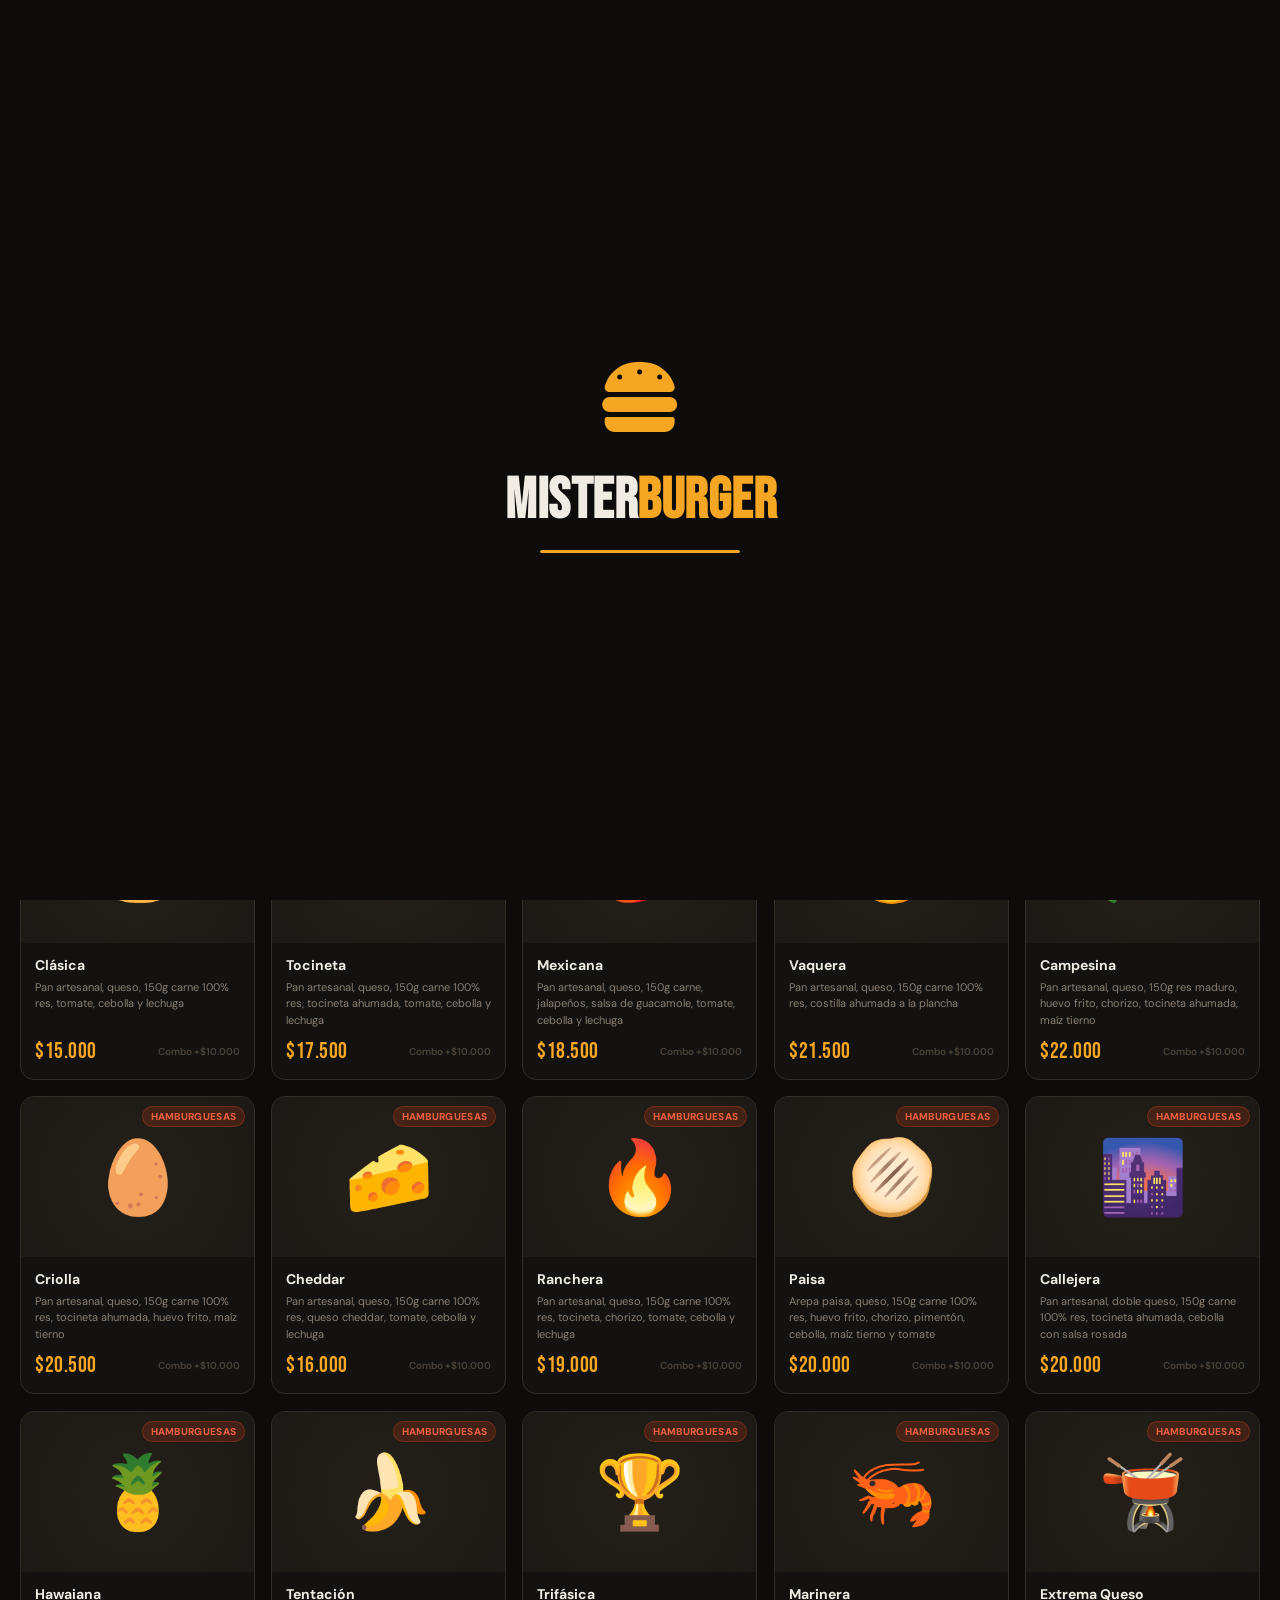
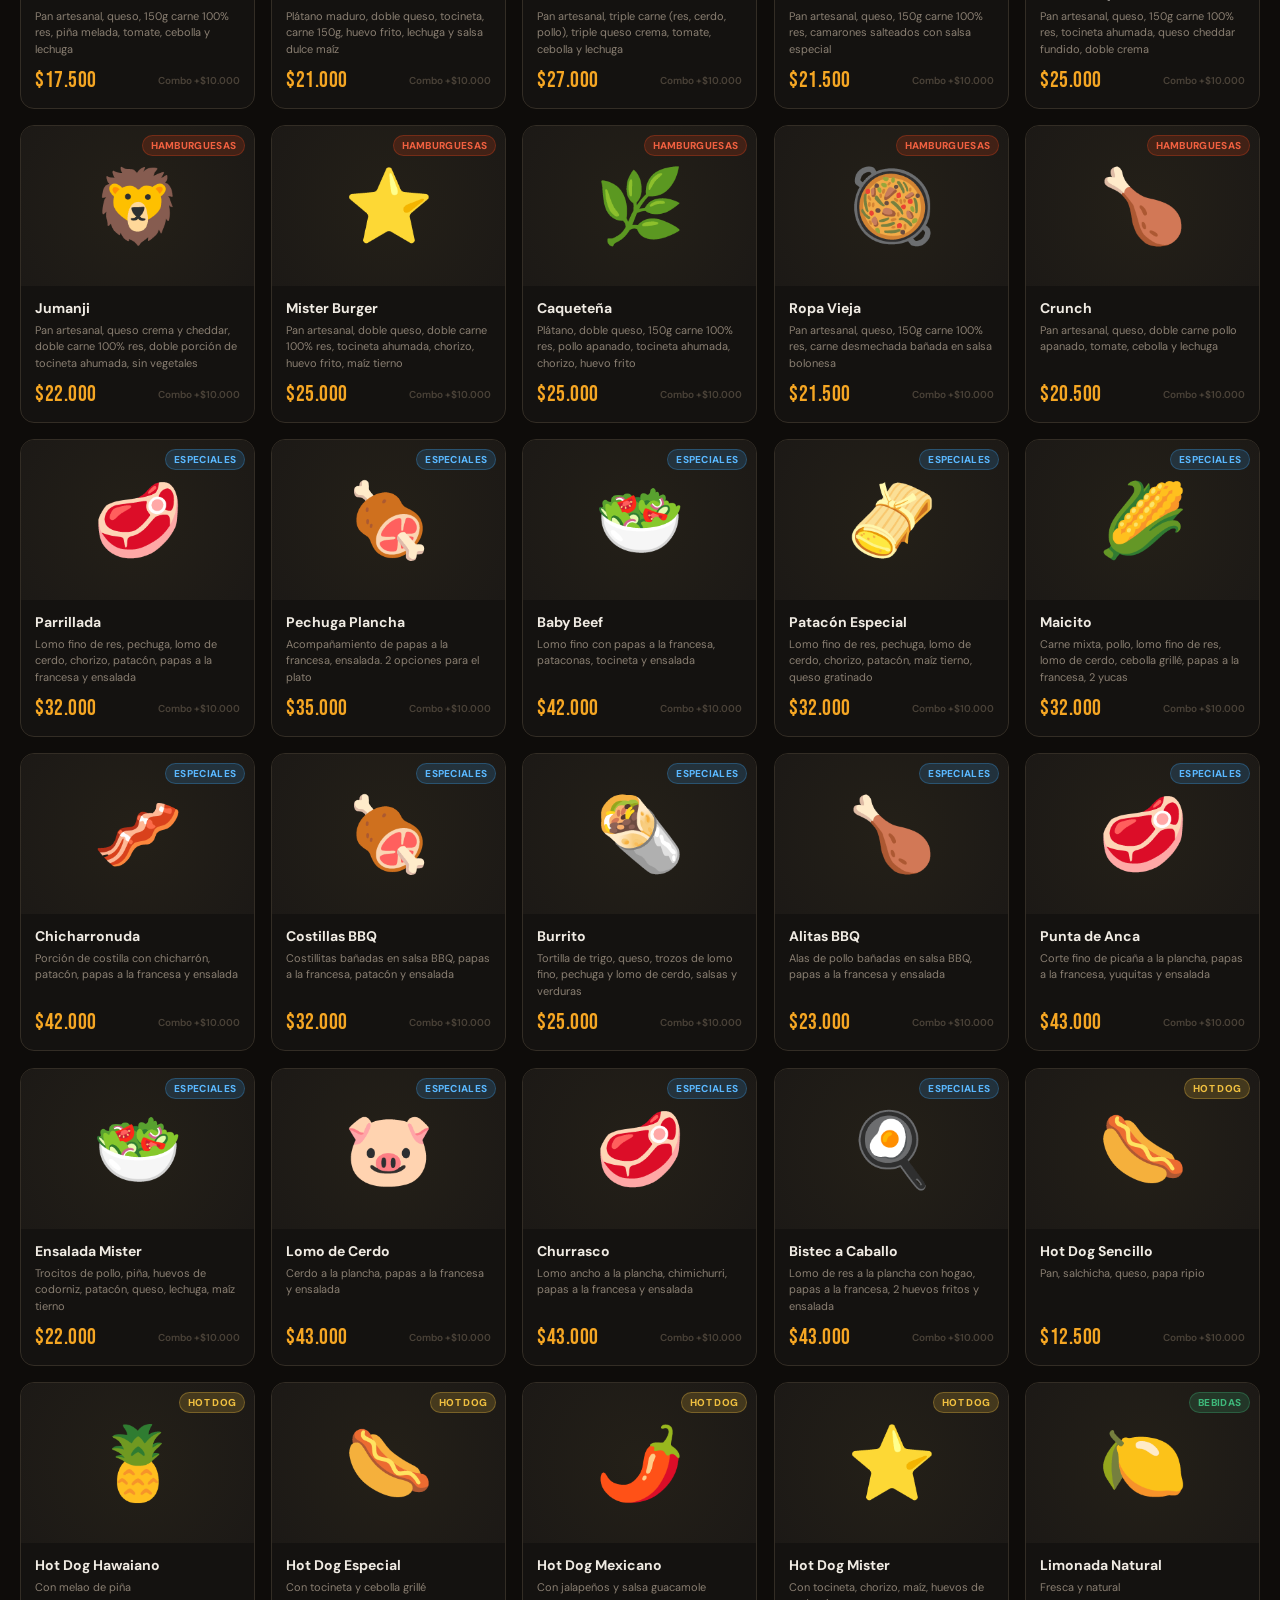
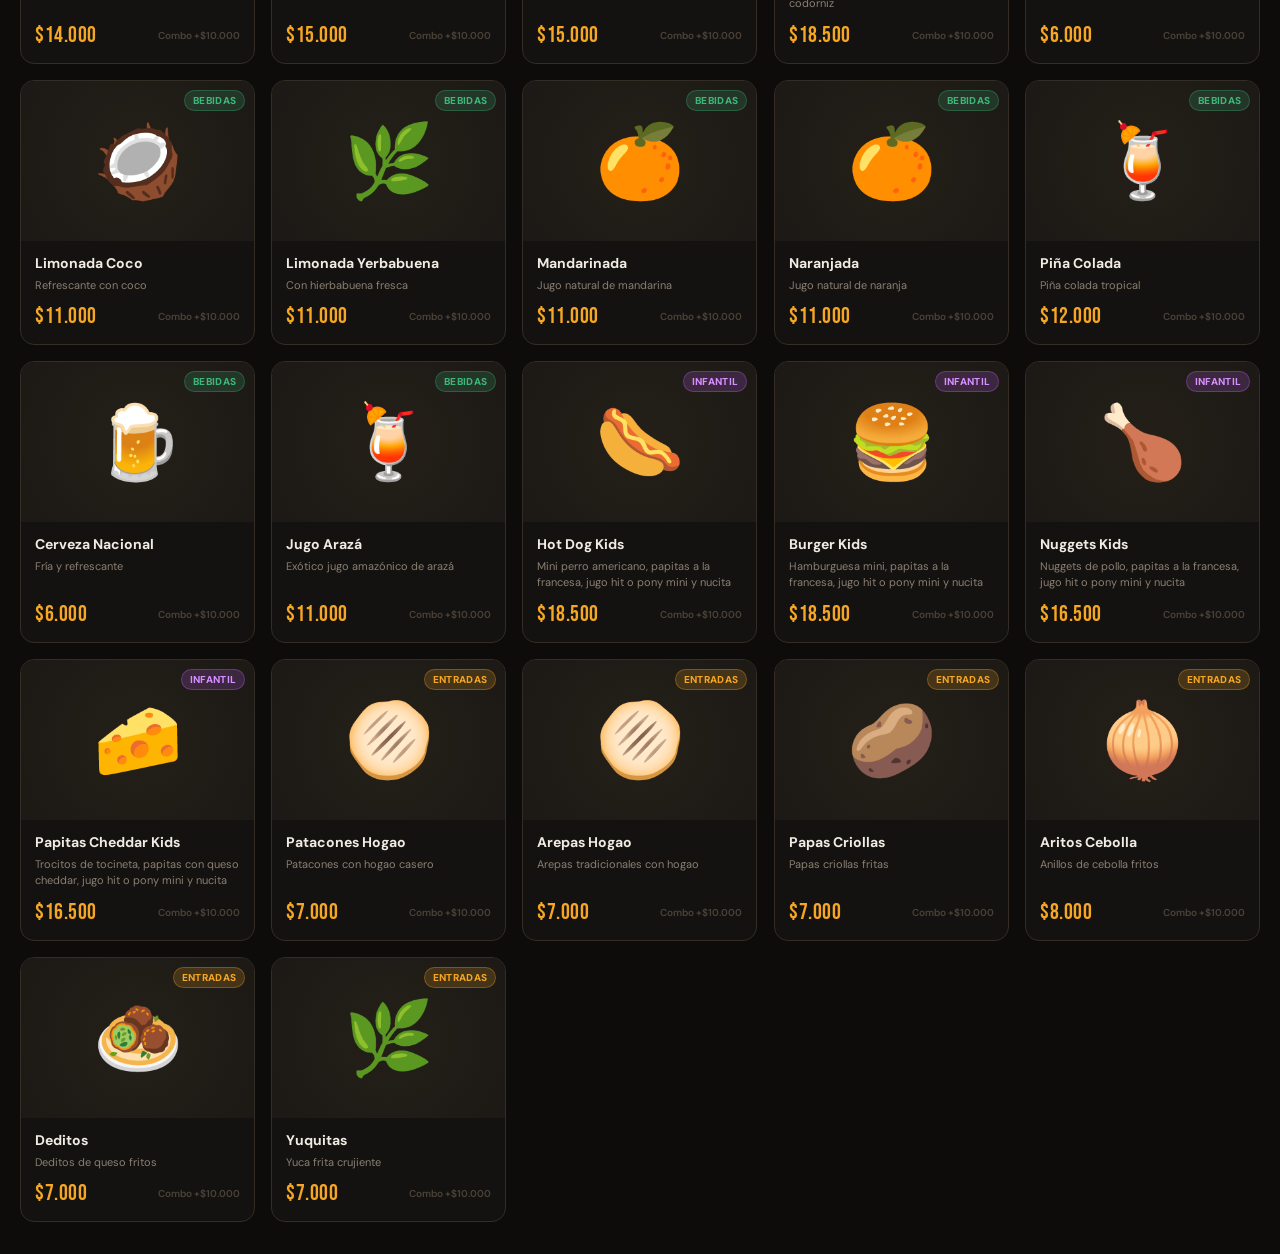
<file: index.html>
<!DOCTYPE html>
<html lang="es">
<head>
<meta charset="UTF-8">
<meta name="viewport" content="width=device-width, initial-scale=1.0, maximum-scale=1.0">
<title>Mister Burger · Sistema POS</title>
<link rel="preconnect" href="https://fonts.googleapis.com">
<link href="https://fonts.googleapis.com/css2?family=Bebas+Neue&family=DM+Sans:ital,opsz,wght@0,9..40,300;0,9..40,400;0,9..40,500;0,9..40,600;0,9..40,700;1,9..40,400&family=DM+Mono:wght@400;500&display=swap" rel="stylesheet">
<link rel="stylesheet" href="https://cdnjs.cloudflare.com/ajax/libs/font-awesome/6.5.0/css/all.min.css">
<link rel="stylesheet" href="styles.css">
</head>
<body>

<!-- SPLASH -->
<div id="splash">
  <div class="splash-logo"><i class="fa-solid fa-burger"></i></div>
  <h1 class="splash-title">MISTER<span>BURGER</span></h1>
  <div class="splash-bar"><div class="splash-fill"></div></div>
</div>

<!-- TOASTS -->
<div id="toasts"></div>

<!-- ══ APP CLIENTE ══ -->
<div id="app-client" class="app hidden">
  <header class="cn">
    <div class="cn__brand" onclick="clientNav('menu')">
      <i class="fa-solid fa-burger"></i>
      <span>MISTER<em>BURGER</em></span>
    </div>
    <nav class="cn__links">
      <button class="cn__link active" onclick="clientNav('menu',this)"><i class="fa-solid fa-utensils"></i>Menú</button>
      <button class="cn__link" onclick="clientNav('about',this)"><i class="fa-solid fa-store"></i>Nosotros</button>
      <button class="cn__link" onclick="clientNav('contact',this)"><i class="fa-solid fa-location-dot"></i>Contacto</button>
      <button class="cn__link cn__link--wa" onclick="clientNav('delivery',this)"><i class="fa-brands fa-whatsapp"></i>Domicilios</button>
    </nav>
    <div class="cn__end">
      <div id="cn-status" class="status-pill closed"><span class="dot"></span><span>Cerrado</span></div>
      <button class="pill-btn" onclick="showLogin()"><i class="fa-solid fa-lock"></i> Personal</button>
    </div>
    <button class="cn__ham" onclick="toggleMob()"><i class="fa-solid fa-bars"></i></button>
  </header>

  <div id="mob-menu" class="mob-menu hidden">
    <button onclick="clientNav('menu');toggleMob()"><i class="fa-solid fa-utensils"></i>Menú</button>
    <button onclick="clientNav('about');toggleMob()"><i class="fa-solid fa-store"></i>Nosotros</button>
    <button onclick="clientNav('contact');toggleMob()"><i class="fa-solid fa-location-dot"></i>Contacto</button>
    <button onclick="clientNav('delivery');toggleMob()"><i class="fa-brands fa-whatsapp"></i>Domicilios</button>
    <button onclick="showLogin();toggleMob()"><i class="fa-solid fa-lock"></i>Personal</button>
  </div>

  <main class="c-main">
    <!-- MENÚ PÚBLICO -->
    <div id="cp-menu" class="c-page active">
      <section class="hero">
        <div class="hero__bg"></div>
        <div class="hero__content">
          <span class="hero__badge"><i class="fa-solid fa-fire-flame-curved"></i> Fast Food Premium</span>
          <h1 class="hero__title">MISTER<br><span>BURGER</span></h1>
          <p class="hero__sub">Florencia · Caquetá · El sabor que enamora</p>
        </div>
        <div class="hero__scroll" onclick="document.getElementById('menu-bar').scrollIntoView({behavior:'smooth'})">
          <i class="fa-solid fa-chevron-down"></i>
        </div>
        <div id="closed-banner" class="closed-banner hidden">
          <i class="fa-solid fa-moon"></i> Estamos cerrados — vuelve pronto 🍔
        </div>
      </section>

      <div class="menu-bar" id="menu-bar">
        <div class="menu-filters" id="menu-filters">
          <button class="mf active" onclick="filterMenu('all',this)"><i class="fa-solid fa-border-all"></i>Todos</button>
          <button class="mf" onclick="filterMenu('Hamburguesas',this)"><i class="fa-solid fa-burger"></i>Hamburguesas</button>
          <button class="mf" onclick="filterMenu('Especiales',this)"><i class="fa-solid fa-star"></i>Especiales</button>
          <button class="mf" onclick="filterMenu('Hot Dog',this)"><i class="fa-solid fa-hotdog"></i>Hot Dogs</button>
          <button class="mf" onclick="filterMenu('Bebidas',this)"><i class="fa-solid fa-wine-glass"></i>Bebidas</button>
          <button class="mf" onclick="filterMenu('Infantil',this)"><i class="fa-solid fa-children"></i>Infantil</button>
          <button class="mf" onclick="filterMenu('Entradas',this)"><i class="fa-solid fa-bowl-food"></i>Entradas</button>
        </div>
        <div class="menu-search"><i class="fa-solid fa-magnifying-glass"></i><input id="menu-search" type="text" placeholder="Buscar…" oninput="filterMenu(null,null,this.value)"></div>
      </div>

      <div class="menu-combo-bar">🍟 <strong>Pídelas en combo +$10.000</strong> · Incluye papas y bebida</div>
      <div class="menu-grid" id="menu-grid"></div>
    </div>

    <!-- NOSOTROS -->
    <div id="cp-about" class="c-page">
      <div class="info-hero"><h2>Nuestra Historia</h2><p>Desde el Caquetá para el mundo</p></div>
      <div class="info-grid">
        <div class="info-card"><i class="fa-solid fa-heart"></i><h3>Pasión</h3><p>Hamburguesas artesanales con ingredientes frescos y 100% carne de res en cada producto.</p></div>
        <div class="info-card"><i class="fa-solid fa-award"></i><h3>Calidad</h3><p>Más de 57 opciones, dos pisos y atención personalizada. El fast food premium de Florencia.</p></div>
        <div class="info-card"><i class="fa-solid fa-people-group"></i><h3>Familia</h3><p>Combos infantiles, especiales únicos, bebidas amazónicas. Un lugar para todos.</p></div>
        <div class="info-card"><i class="fa-solid fa-building"></i><h3>2 Pisos</h3><p>14 mesas en Piso 1 · 23 mesas en Piso 2. Ambiente acogedor y moderno.</p></div>
      </div>
    </div>

    <!-- CONTACTO -->
    <div id="cp-contact" class="c-page">
      <div class="info-hero"><h2>Encuéntranos</h2><p>Siempre cerca de ti</p></div>

      <!-- ── Mapa principal ── -->
      <div class="contact-map-section">

        <div class="contact-map-wrap">
          <!-- Google Maps embed — Florencia, Caquetá, Colombia (Calle 21A / Barrio Los Alpes) -->
          <iframe
            class="contact-map-iframe"
            src="https://www.google.com/maps/embed?pb=!1m18!1m12!1m3!1d3984.1!2d-75.6183!3d1.6144!2m3!1f0!2f0!3f0!3m2!1i1024!2i768!4f13.1!3m3!1m2!1s0x8e25b3a1a1a1a1a1%3A0x1!2sCalle+21A+%233A+Bis-11-13%2C+Florencia%2C+Caquet%C3%A1!5e0!3m2!1ses!2sco!4v1"
            allowfullscreen="" loading="lazy" referrerpolicy="no-referrer-when-downgrade"
            title="Ubicación Mister Burger Florencia">
          </iframe>
          <!-- Overlay con pin y botón de abrir en Maps -->
          <div class="contact-map-overlay">
            <div class="contact-map-pin">
              <i class="fa-solid fa-burger"></i>
            </div>
            <div class="contact-map-label">
              <strong>Mister Burger</strong>
              <span>Calle 21A No. 3A Bis-11-13 · Barrio Los Alpes</span>
            </div>
            <a class="contact-map-open"
               href="https://www.google.com/maps/search/Mister+Burger+Florencia+Caqueta+Calle+21A+3A+Bis-11-13+Barrio+Los+Alpes/@1.6144,-75.6183,17z"
               target="_blank" rel="noopener noreferrer">
              <i class="fa-solid fa-diamond-turn-right"></i>
              Abrir en Google Maps
            </a>
          </div>
        </div>

        <!-- Dirección detallada al lado del mapa -->
        <div class="contact-address-panel">
          <div class="cap-logo"><i class="fa-solid fa-burger"></i></div>
          <h3>Mister Burger</h3>
          <p class="cap-sub">Fast Food Premium · Florencia, Caquetá</p>

          <div class="cap-row">
            <i class="fa-solid fa-location-dot"></i>
            <div>
              <strong>Dirección</strong>
              <span>Calle 21A No. 3A Bis-11-13<br>Barrio Los Alpes<br>Diagonal C.C. Gran Plaza<br>Frente a Hotel Grand Gold<br>Florencia, Caquetá</span>
            </div>
          </div>

          <div class="cap-row">
            <i class="fa-solid fa-clock"></i>
            <div>
              <strong>Horario</strong>
              <span>Lunes – Domingo<br>11:00 am · 10:00 pm</span>
            </div>
          </div>

          <div class="cap-row">
            <i class="fa-brands fa-whatsapp"></i>
            <div>
              <strong>Domicilios</strong>
              <span>
                <a href="https://wa.me/573153864258" target="_blank" class="cap-wa-link">315 386 4258</a> · Sede Alpes<br>
                <a href="https://wa.me/573223860553" target="_blank" class="cap-wa-link">322 386 0553</a> · Zona Rosa
              </span>
            </div>
          </div>

          <!-- Botones de acción -->
          <div class="cap-actions">
            <a class="cap-btn cap-btn--maps"
               href="https://www.google.com/maps/search/Mister+Burger+Florencia+Caqueta+Calle+21A+3A+Bis-11-13+Barrio+Los+Alpes/@1.6144,-75.6183,17z"
               target="_blank" rel="noopener noreferrer">
              <i class="fa-solid fa-diamond-turn-right"></i>
              Cómo llegar
            </a>
            <a class="cap-btn cap-btn--wa"
               href="https://wa.me/573153864258?text=Hola%20Mister%20Burger%20%F0%9F%8D%94%20Quiero%20hacer%20un%20pedido"
               target="_blank" rel="noopener noreferrer">
              <i class="fa-brands fa-whatsapp"></i>
              Escribir ahora
            </a>
          </div>

        </div>
      </div><!-- /contact-map-section -->

      <!-- ── Resto de la info ── -->
      <div class="info-grid" style="max-width:900px;margin:0 auto">
        <div class="info-card"><i class="fa-brands fa-instagram"></i><h3>Redes Sociales</h3><p>Facebook: Mister Burger Florencia<br>Instagram: @misterburger_florencia</p></div>
        <div class="info-card"><i class="fa-solid fa-credit-card"></i><h3>Métodos de Pago</h3><p>Nequi: 321 987 8214<br>Bancolombia: 223619704-74<br><em>Sin datafono</em></p></div>
      </div>

    </div>

    <!-- DOMICILIOS -->
    <div id="cp-delivery" class="c-page">

      <section class="del-hero">
        <div class="del-hero__bg"></div>
        <div class="del-hero__content">
          <span class="del-hero__badge"><i class="fa-brands fa-whatsapp"></i> Pedidos a Domicilio</span>
          <h1>¿SE TE ANTOJÓ?</h1>
          <p>Te llevamos el mejor sabor hasta tu puerta 🚀</p>
        </div>
      </section>

      <!-- Horario y zona -->
      <div class="del-info-bar">
        <div class="del-info-bar__item"><i class="fa-solid fa-clock"></i><span>Lun – Dom · 11:00 am – 10:00 pm</span></div>
        <div class="del-info-bar__item"><i class="fa-solid fa-location-dot"></i><span>Florencia, Caquetá</span></div>
        <div class="del-info-bar__item"><i class="fa-solid fa-motorcycle"></i><span>Domicilio disponible</span></div>
      </div>

      <!-- Sedes con botones de WhatsApp -->
      <div class="del-sedes">

        <!-- Sede Alpes -->
        <div class="del-card">
          <div class="del-card__header">
            <div class="del-card__icon"><i class="fa-solid fa-store"></i></div>
            <div>
              <h3>Sede Los Alpes</h3>
              <p>Calle 21A No. 3A Bis-11-13 · Barrio Los Alpes<br>Diagonal C.C. Gran Plaza · Florencia</p>
            </div>
          </div>
          <div class="del-card__number">
            <i class="fa-brands fa-whatsapp"></i>
            <span>315 386 4258</span>
          </div>
          <a class="del-wa-btn"
             href="https://wa.me/573153864258?text=Hola%20Mister%20Burger%20%F0%9F%8D%94%20Quiero%20hacer%20un%20pedido%20a%20domicilio"
             target="_blank" rel="noopener noreferrer">
            <i class="fa-brands fa-whatsapp"></i>
            Pedir por WhatsApp — Sede Alpes
          </a>
          <p class="del-card__hint">Al abrir WhatsApp ya tendrás el mensaje listo, solo envíalo y dinos qué deseas 😊</p>
        </div>

        <!-- Sede Zona Rosa -->
        <div class="del-card">
          <div class="del-card__header">
            <div class="del-card__icon del-card__icon--2"><i class="fa-solid fa-store"></i></div>
            <div>
              <h3>Sede Zona Rosa</h3>
              <p>Florencia, Caquetá<br>Zona Rosa · Mister Burger</p>
            </div>
          </div>
          <div class="del-card__number">
            <i class="fa-brands fa-whatsapp"></i>
            <span>322 386 0553</span>
          </div>
          <a class="del-wa-btn"
             href="https://wa.me/573223860553?text=Hola%20Mister%20Burger%20%F0%9F%8D%94%20Quiero%20hacer%20un%20pedido%20a%20domicilio"
             target="_blank" rel="noopener noreferrer">
            <i class="fa-brands fa-whatsapp"></i>
            Pedir por WhatsApp — Zona Rosa
          </a>
          <p class="del-card__hint">Al abrir WhatsApp ya tendrás el mensaje listo, solo envíalo y dinos qué deseas 😊</p>
        </div>

      </div><!-- /del-sedes -->

      <!-- Cómo funciona -->
      <div class="del-steps-section">
        <h2>¿Cómo pedir?</h2>
        <div class="del-steps">
          <div class="del-step">
            <div class="del-step__num">1</div>
            <div class="del-step__icon"><i class="fa-solid fa-utensils"></i></div>
            <h4>Elige tus productos</h4>
            <p>Revisa el menú aquí mismo y anota lo que quieres pedir</p>
          </div>
          <div class="del-step-arrow"><i class="fa-solid fa-chevron-right"></i></div>
          <div class="del-step">
            <div class="del-step__num">2</div>
            <div class="del-step__icon"><i class="fa-brands fa-whatsapp"></i></div>
            <h4>Escríbenos</h4>
            <p>Usa el botón de WhatsApp de la sede más cercana a tu ubicación</p>
          </div>
          <div class="del-step-arrow"><i class="fa-solid fa-chevron-right"></i></div>
          <div class="del-step">
            <div class="del-step__num">3</div>
            <div class="del-step__icon"><i class="fa-solid fa-motorcycle"></i></div>
            <h4>Espera en casa</h4>
            <p>Confirmamos tu pedido y lo llevamos directo a tu puerta 🚀</p>
          </div>
        </div>
      </div>

      <!-- Métodos de pago domicilio -->
      <div class="del-pay-section">
        <h2>Métodos de Pago</h2>
        <div class="del-pay-grid">
          <div class="del-pay-card">
            <i class="fa-solid fa-money-bill-wave"></i>
            <h4>Efectivo</h4>
            <p>Pago al recibir el pedido</p>
          </div>
          <div class="del-pay-card">
            <i class="fa-solid fa-mobile-screen"></i>
            <h4>Nequi</h4>
            <p>321 987 8214</p>
          </div>
          <div class="del-pay-card">
            <i class="fa-solid fa-building-columns"></i>
            <h4>Bancolombia</h4>
            <p>No. 223619704-74<br>Cuenta de Ahorro</p>
          </div>
        </div>
        <p class="del-pay-note"><i class="fa-solid fa-circle-info"></i> No contamos con servicio de datáfono</p>
      </div>

      <!-- CTA final -->
      <div class="del-cta">
        <p>¿Tienes dudas sobre los productos?</p>
        <button class="pill-btn pill-btn--ghost" onclick="clientNav('menu',document.querySelector('.cn__link'))">
          <i class="fa-solid fa-utensils"></i> Ver el Menú Completo
        </button>
      </div>

    </div><!-- /cp-delivery -->
  </main>
</div>

<!-- ══ APP STAFF (Jefe / Mesero) ══ -->
<div id="app-staff" class="app hidden">
  <header class="st-bar">
    <div class="st-bar__l">
      <button class="st-toggle" id="sb-toggle" onclick="toggleSidebar()" title="Menú lateral">
        <i class="fa-solid fa-bars-staggered"></i>
      </button>
      <div class="st-brand"><i class="fa-solid fa-burger"></i><span>MB<b>·</b>POS</span></div>
    </div>
    <div class="st-bar__c">
      <div class="st-search">
        <i class="fa-solid fa-magnifying-glass"></i>
        <input id="st-search" type="text" placeholder="Buscar mesa, producto…"
               oninput="staffSearch(this.value)" onfocus="openSSearch()" onblur="closeSSearch()">
        <div id="ss-drop" class="ss-drop hidden"></div>
      </div>
    </div>
    <div class="st-bar__r">
      <div id="st-status" class="status-pill closed"><span class="dot"></span><span id="st-status-txt">Cerrado</span></div>
      <div id="st-user" class="st-user"></div>
    </div>
  </header>

  <!-- Overlay para cerrar sidebar en móvil -->
  <div id="sb-overlay" class="sb-overlay hidden" onclick="closeSidebarMobile()"></div>

  <div class="st-layout">
    <aside class="st-sidebar" id="st-sidebar">
      <div class="st-sidebar__profile" id="st-profile"></div>
      <nav class="st-nav" id="st-nav"></nav>
      <div class="st-sidebar__bottom">
        <button class="st-nav__item danger" onclick="logout()">
          <i class="fa-solid fa-right-from-bracket"></i><span>Cerrar Sesión</span>
        </button>
      </div>
    </aside>
    <main class="st-content" id="st-content"></main>
  </div>
</div>

<!-- ══ APP COCINA ══ -->
<div id="app-kitchen" class="app hidden">
  <header class="kitch-bar">
    <div class="kitch-bar__brand">
      <i class="fa-solid fa-fire-burner"></i>
      <span>COCINA · MISTER BURGER</span>
    </div>
    <div class="kitch-bar__r">
      <div id="kitch-status" class="status-pill closed"><span class="dot"></span><span>Cerrado</span></div>
      <button class="pill-btn pill-btn--sm" id="kitch-sound-btn" onclick="toggleKitchSound()" title="Sonido alerta">
        <i class="fa-solid fa-bell"></i>
      </button>
      <button class="pill-btn pill-btn--sm" onclick="logout()"><i class="fa-solid fa-right-from-bracket"></i></button>
    </div>
  </header>

  <div class="kitch-tabs">
    <button class="kitch-tab active" id="ktab-food" onclick="kitchTab('food',this)">
      <i class="fa-solid fa-burger"></i> Comida
      <span class="kitch-count" id="kc-food">0</span>
    </button>
    <button class="kitch-tab" id="ktab-drinks" onclick="kitchTab('drinks',this)">
      <i class="fa-solid fa-wine-glass"></i> Bebidas
      <span class="kitch-count" id="kc-drinks">0</span>
    </button>
  </div>

  <div id="kitch-content" class="kitch-content"></div>
</div>

<!-- ══ LOGIN ══ -->
<div id="app-login" class="app hidden">
  <div class="login-wrap">
    <div class="login-deco"></div>
    <div class="login-card">
      <div class="login-logo"><i class="fa-solid fa-burger"></i><div><h2>MISTER BURGER</h2><p>Sistema POS</p></div></div>
      <h3>Bienvenido de vuelta</h3>
      <div class="field-g"><label>Usuario</label>
        <div class="field-i"><i class="fa-solid fa-user"></i>
          <input id="l-user" type="text" placeholder="usuario" onkeyup="if(event.key==='Enter')doLogin()">
        </div>
      </div>
      <div class="field-g"><label>Contraseña</label>
        <div class="field-i"><i class="fa-solid fa-lock"></i>
          <input id="l-pass" type="password" placeholder="••••••••" onkeyup="if(event.key==='Enter')doLogin()">
        </div>
      </div>
      <label class="remember-me"><input type="checkbox" id="l-remember"> Recordarme en este dispositivo</label>
      <button class="pill-btn pill-btn--accent full" onclick="doLogin()">
        <i class="fa-solid fa-arrow-right-to-bracket"></i> Ingresar
      </button>
      <button class="pill-btn full mt-s" onclick="showApp('client')">
        <i class="fa-solid fa-arrow-left"></i> Volver al Menú
      </button>
      <div class="login-hint">
        <span><b>Mesero:</b> mesero / 1234</span>
        <span><b>Cocina:</b> cocina / 1234</span>
        <span><b>Jefe:</b> jefe / admin</span>
      </div>
    </div>
  </div>
</div>

<!-- ══ MODALES ══ -->

<!-- Producto -->
<div id="modal-product" class="modal-wrap hidden">
  <div class="modal-box wide">
    <div class="mh"><h3 id="mp-title">Nuevo Producto</h3><button class="mc" onclick="closeModal('modal-product')"><i class="fa-solid fa-xmark"></i></button></div>
    <div class="mb scroll">
      <div class="img-up" id="img-up" onclick="document.getElementById('img-file').click()">
        <div class="img-up__prev" id="img-prev"><span id="img-eph" style="font-size:48px">🍔</span></div>
        <div class="img-up__txt">
          <p><i class="fa-solid fa-camera-retro"></i> Foto del producto</p>
          <small>JPG · PNG · WEBP · máx 2 MB</small>
          <button type="button" class="pill-btn pill-btn--sm mt-s" onclick="event.stopPropagation();clearImg()"><i class="fa-solid fa-trash"></i> Quitar</button>
        </div>
        <input type="file" id="img-file" accept="image/jpeg,image/png,image/webp" style="display:none" onchange="loadImg(this)">
        <input type="hidden" id="mp-img">
      </div>
      <div class="mg2">
        <div class="field-g full"><label>Nombre</label><input id="mp-name" class="field-c" placeholder="Hamburguesa Clásica"></div>
        <div class="field-g full"><label>Descripción / Ingredientes</label><input id="mp-desc" class="field-c" placeholder="Pan artesanal, queso, carne 150g…"></div>
        <div class="field-g"><label>Emoji (respaldo)</label><input id="mp-emoji" class="field-c" placeholder="🍔"></div>
        <div class="field-g"><label>Categoría</label>
          <select id="mp-cat" class="field-c">
            <option>Hamburguesas</option><option>Especiales</option><option>Hot Dog</option>
            <option>Bebidas</option><option>Infantil</option><option>Entradas</option>
          </select>
        </div>
        <div class="field-g"><label>Precio de venta (COP)</label><input id="mp-price" class="field-c" type="number" placeholder="15000"></div>
        <div class="field-g"><label>Costo producción (COP)</label><input id="mp-cost" class="field-c" type="number" placeholder="7000"></div>
        <div class="field-g"><label>Estado</label>
          <select id="mp-status" class="field-c">
            <option value="active">Activo</option><option value="inactive">Inactivo</option>
          </select>
        </div>
      </div>
    </div>
    <div class="mf">
      <button class="pill-btn pill-btn--accent" onclick="saveProduct()"><i class="fa-solid fa-floppy-disk"></i> Guardar</button>
      <button class="pill-btn" onclick="closeModal('modal-product')">Cancelar</button>
    </div>
    <input type="hidden" id="mp-id">
  </div>
</div>

<!-- Agregar al pedido -->
<div id="modal-add" class="modal-wrap hidden">
  <div class="modal-box">
    <div class="mh"><h3 id="ma-title">Agregar</h3><button class="mc" onclick="closeModal('modal-add')"><i class="fa-solid fa-xmark"></i></button></div>
    <div class="mb" style="text-align:center">
      <div id="ma-vis" class="ma-vis"></div>
      <p id="ma-desc" class="ma-desc"></p>
      <p id="ma-price" class="ma-price"></p>
      <div class="qty-ctrl">
        <button onclick="changeQty(-1)">−</button>
        <span id="ma-qty">1</span>
        <button onclick="changeQty(1)">+</button>
      </div>
      <div class="field-g" style="text-align:left;margin-top:16px">
        <label>Notas (opcional)</label>
        <input id="ma-notes" class="field-c" placeholder="Sin cebolla, extra salsa…">
      </div>
    </div>
    <div class="mf"><button class="pill-btn pill-btn--accent full" onclick="confirmAdd()"><i class="fa-solid fa-plus"></i> Agregar al Pedido</button></div>
    <input type="hidden" id="ma-pid">
  </div>
</div>

<!-- Cobrar -->
<div id="modal-pay" class="modal-wrap hidden">
  <div class="modal-box">
    <div class="mh"><h3>💳 Confirmar Pago</h3><button class="mc" onclick="closeModal('modal-pay')"><i class="fa-solid fa-xmark"></i></button></div>
    <div class="mb">
      <div id="pay-sum" class="pay-sum"></div>
      <div class="field-g mt-s"><label>Método de pago</label>
        <select id="pay-meth" class="field-c">
          <option value="efectivo">💵 Efectivo</option>
          <option value="nequi">📱 Nequi</option>
          <option value="bancolombia">🏦 Bancolombia</option>
          <option value="tarjeta">💳 Tarjeta</option>
        </select>
      </div>
      <div class="field-g"><label>Monto recibido (opcional)</label>
        <input id="pay-recv" class="field-c" type="number" placeholder="50000" oninput="calcChange()">
      </div>
      <div id="pay-change" class="pay-change hidden"></div>
    </div>
    <div class="mf">
      <button class="pill-btn pill-btn--green full" onclick="confirmPay()"><i class="fa-solid fa-circle-check"></i> Confirmar y Liberar Mesa</button>
      <button class="pill-btn" onclick="closeModal('modal-pay')">Cancelar</button>
    </div>
    <input type="hidden" id="pay-oid">
  </div>
</div>

<!-- Cambiar mesa -->
<div id="modal-move" class="modal-wrap hidden">
  <div class="modal-box">
    <div class="mh"><h3>Cambiar Mesa</h3><button class="mc" onclick="closeModal('modal-move')"><i class="fa-solid fa-xmark"></i></button></div>
    <div class="mb"><p class="modal-hint">Selecciona la mesa destino:</p>
      <div id="move-grid" style="max-height:360px;overflow-y:auto"></div>
    </div>
    <div class="mf">
      <button class="pill-btn pill-btn--accent" onclick="confirmMove()"><i class="fa-solid fa-arrows-alt"></i> Mover</button>
      <button class="pill-btn" onclick="closeModal('modal-move')">Cancelar</button>
    </div>
  </div>
</div>

<!-- Abrir jornada -->
<div id="modal-open" class="modal-wrap hidden">
  <div class="modal-box wide">
    <div class="mh"><h3>🏪 Abrir Jornada</h3><button class="mc" onclick="closeModal('modal-open')"><i class="fa-solid fa-xmark"></i></button></div>
    <div class="mb scroll">
      <p class="modal-hint">Registra las compras/inversiones del día antes de empezar:</p>
      <div id="inv-rows"></div>
      <button class="pill-btn pill-btn--sm mt-s" onclick="addInvRow()"><i class="fa-solid fa-plus"></i> Agregar ítem</button>
      <div class="inv-total"><span>Total inversión:</span><strong id="inv-total">$0</strong></div>
      <div class="field-g mt-s"><label>Notas de apertura</label>
        <input id="open-notes" class="field-c" placeholder="Promociones, eventos especiales…">
      </div>
    </div>
    <div class="mf"><button class="pill-btn pill-btn--green full" onclick="confirmOpen()"><i class="fa-solid fa-store"></i> Abrir Local y Comenzar</button></div>
  </div>
</div>

<!-- Cerrar jornada -->
<div id="modal-close-day" class="modal-wrap hidden">
  <div class="modal-box">
    <div class="mh"><h3>🔒 Cerrar Jornada</h3><button class="mc" onclick="closeModal('modal-close-day')"><i class="fa-solid fa-xmark"></i></button></div>
    <div class="mb">
      <div id="close-sum"></div>
      <div class="field-g mt-s"><label>Notas del cierre</label>
        <input id="close-notes" class="field-c" placeholder="Incidencias, observaciones…">
      </div>
    </div>
    <div class="mf">
      <button class="pill-btn pill-btn--danger full" onclick="confirmClose()"><i class="fa-solid fa-lock"></i> Confirmar Cierre</button>
      <button class="pill-btn" onclick="closeModal('modal-close-day')">Cancelar</button>
    </div>
  </div>
</div>

<script src="app.js"></script>
</body>
</html>
</file>
<file: styles.css>
/* ═══════════════════════════════════════════════
   MISTER BURGER POS · styles.css  v4.1
   Responsive-first, mobile-friendly complete rewrite
═══════════════════════════════════════════════ */

/* ── Variables ── */
:root{
  --bg:#0e0c0a; --bg-1:#141210; --bg-2:#1c1916; --bg-3:#242018; --bg-4:#2e2920;
  --border:#332d25; --border-l:#3d3628;
  --acc:#f5a623; --acc-h:#ffbb44; --acc-d:#c07d10;
  --red:#e8431a; --red-h:#ff5533;
  --green:#3eb87a; --green-h:#52d492;
  --blue:#3b9de8; --yellow:#f0c040;
  --text:#f0ebe3; --text-m:#8a7f72; --text-d:#4a4238; --text-dim:#2e2920;
  --radius:14px; --radius-sm:8px; --radius-lg:20px;
  --shadow:0 16px 48px rgba(0,0,0,.6); --shadow-sm:0 4px 16px rgba(0,0,0,.4);
  --bar-h:58px; --sb-w:260px; --sb-w-col:58px;
  --trans:.22s cubic-bezier(.4,0,.2,1);
}

/* ── Reset ── */
*,*::before,*::after{box-sizing:border-box;margin:0;padding:0}
html{scroll-behavior:smooth;-webkit-text-size-adjust:100%}
body{font-family:'DM Sans',sans-serif;background:var(--bg);color:var(--text);overflow-x:hidden;min-height:100vh}
img{display:block;max-width:100%}
button{font-family:'DM Sans',sans-serif;cursor:pointer}
input,select,textarea{font-family:'DM Sans',sans-serif}
h1,h2,h3,h4{font-family:'Bebas Neue',sans-serif;letter-spacing:.5px}
::-webkit-scrollbar{width:5px;height:5px}
::-webkit-scrollbar-track{background:var(--bg)}
::-webkit-scrollbar-thumb{background:var(--border);border-radius:3px}
::-webkit-scrollbar-thumb:hover{background:var(--border-l)}

/* ── Utils ── */
.hidden{display:none!important}
.app{min-height:100vh}
.scroll{overflow-y:auto}
.mt-s{margin-top:8px}
.mt-1{margin-top:16px}
.full{width:100%}

/* ═══════════════════════════════════════════════
   SPLASH
═══════════════════════════════════════════════ */
#splash{position:fixed;inset:0;background:var(--bg);display:flex;flex-direction:column;align-items:center;justify-content:center;gap:20px;z-index:9999;transition:opacity .5s,transform .5s}
#splash.out{opacity:0;transform:scale(1.04);pointer-events:none}
.splash-logo{font-size:clamp(56px,10vw,80px);color:var(--acc);animation:splashPop .6s cubic-bezier(.34,1.56,.64,1) both}
.splash-title{font-family:'Bebas Neue',sans-serif;font-size:clamp(40px,8vw,58px);line-height:1;text-align:center;color:var(--text);animation:splashPop .6s .1s cubic-bezier(.34,1.56,.64,1) both}
.splash-title span{color:var(--acc)}
.splash-bar{width:min(200px,60vw);height:3px;background:var(--bg-3);border-radius:2px;overflow:hidden;animation:splashPop .4s .3s both}
.splash-fill{height:100%;width:0;background:var(--acc);border-radius:2px;animation:splashLoad 1.6s .4s cubic-bezier(.4,0,.2,1) forwards}
@keyframes splashPop{from{opacity:0;transform:scale(.8) translateY(10px)}to{opacity:1;transform:none}}
@keyframes splashLoad{to{width:100%}}

/* ═══════════════════════════════════════════════
   TOASTS
═══════════════════════════════════════════════ */
#toasts{position:fixed;top:16px;right:16px;z-index:8888;display:flex;flex-direction:column;gap:8px;pointer-events:none;max-width:calc(100vw - 32px)}
.toast{background:var(--bg-2);border:1px solid var(--border);border-left:4px solid var(--acc);padding:11px 16px;border-radius:var(--radius-sm);font-size:13px;font-weight:500;color:var(--text);box-shadow:var(--shadow-sm);display:flex;align-items:center;gap:9px;pointer-events:auto;max-width:300px;animation:toastIn .3s cubic-bezier(.34,1.56,.64,1)}
.toast.success{border-left-color:var(--green)}
.toast.error{border-left-color:var(--red)}
.toast.info{border-left-color:var(--blue)}
.toast.warning{border-left-color:var(--yellow)}
@keyframes toastIn{from{opacity:0;transform:translateX(24px) scale(.95)}to{opacity:1;transform:none}}
@keyframes toastOut{to{opacity:0;transform:translateX(24px) scale(.95)}}

/* ═══════════════════════════════════════════════
   SHARED COMPONENTS
═══════════════════════════════════════════════ */

/* Status pill */
.status-pill{display:inline-flex;align-items:center;gap:6px;padding:5px 12px;border-radius:20px;font-size:11px;font-weight:700;text-transform:uppercase;letter-spacing:.5px;white-space:nowrap}
.status-pill.open{background:rgba(62,184,122,.12);color:var(--green);border:1px solid rgba(62,184,122,.3)}
.status-pill.closed{background:rgba(232,67,26,.1);color:var(--red);border:1px solid rgba(232,67,26,.25)}
.dot{width:7px;height:7px;border-radius:50%;background:currentColor;flex-shrink:0}
.status-pill.open .dot{animation:blink 1.4s ease-in-out infinite}
@keyframes blink{0%,100%{opacity:1}50%{opacity:.3}}

/* Pill buttons */
.pill-btn{display:inline-flex;align-items:center;justify-content:center;gap:7px;padding:9px 18px;border-radius:10px;border:1.5px solid var(--border);background:var(--bg-2);color:var(--text);font-size:13px;font-weight:600;transition:all var(--trans);white-space:nowrap}
.pill-btn:hover{border-color:var(--border-l);background:var(--bg-3)}
.pill-btn:active{transform:scale(.97)}
.pill-btn--accent{background:var(--acc);border-color:var(--acc);color:var(--bg)}
.pill-btn--accent:hover{background:var(--acc-h);border-color:var(--acc-h)}
.pill-btn--green{background:var(--green);border-color:var(--green);color:#fff}
.pill-btn--green:hover{background:var(--green-h);border-color:var(--green-h)}
.pill-btn--danger,.pill-btn--red{background:var(--red);border-color:var(--red);color:#fff}
.pill-btn--danger:hover{background:var(--red-h);border-color:var(--red-h)}
.pill-btn--blue{background:var(--blue);border-color:var(--blue);color:#fff}
.pill-btn--sm{padding:6px 12px;font-size:12px;border-radius:8px}
.pill-btn--ghost{background:transparent;border-color:var(--border)}
.pill-btn--ghost:hover{background:var(--bg-2);border-color:var(--border-l)}

/* Forms */
.field-g{display:flex;flex-direction:column;gap:5px;margin-bottom:14px}
.field-g label{font-size:11px;font-weight:700;text-transform:uppercase;color:var(--text-m);letter-spacing:.5px}
.field-g.full{grid-column:1/-1}
.field-c{background:var(--bg);border:1.5px solid var(--border);color:var(--text);padding:10px 14px;border-radius:var(--radius-sm);font-size:14px;font-weight:500;outline:none;transition:border-color var(--trans);width:100%}
.field-c:focus{border-color:var(--acc)}
.field-c option{background:var(--bg-2)}
.field-i{position:relative}
.field-i i{position:absolute;left:13px;top:50%;transform:translateY(-50%);color:var(--text-m);font-size:13px;pointer-events:none}
.field-i input{padding-left:36px;width:100%;background:var(--bg);border:1.5px solid var(--border);color:var(--text);padding-right:14px;border-radius:var(--radius-sm);font-size:14px;font-weight:500;outline:none;transition:border-color var(--trans)}
.field-i input:focus{border-color:var(--acc)}

/* Badges */
.badge{display:inline-flex;align-items:center;gap:4px;padding:3px 9px;border-radius:20px;font-size:10px;font-weight:800;text-transform:uppercase;letter-spacing:.5px}
.badge-green{background:rgba(62,184,122,.12);color:var(--green);border:1px solid rgba(62,184,122,.25)}
.badge-red{background:rgba(232,67,26,.12);color:var(--red);border:1px solid rgba(232,67,26,.25)}
.badge-acc{background:rgba(245,166,35,.12);color:var(--acc);border:1px solid rgba(245,166,35,.25)}
.badge-blue{background:rgba(59,157,232,.12);color:var(--blue);border:1px solid rgba(59,157,232,.25)}
.badge-yellow{background:rgba(240,192,64,.12);color:var(--yellow);border:1px solid rgba(240,192,64,.25)}

/* Category chip colors */
.cc-hamburguesas{background:rgba(232,67,26,.18);color:#f06040;border:1px solid rgba(232,67,26,.3)}
.cc-especiales{background:rgba(59,157,232,.18);color:#5ab8ff;border:1px solid rgba(59,157,232,.3)}
.cc-hot-dog{background:rgba(240,192,64,.18);color:var(--yellow);border:1px solid rgba(240,192,64,.3)}
.cc-bebidas{background:rgba(62,184,122,.18);color:var(--green);border:1px solid rgba(62,184,122,.3)}
.cc-infantil{background:rgba(200,100,255,.18);color:#d88fff;border:1px solid rgba(200,100,255,.3)}
.cc-entradas{background:rgba(245,166,35,.18);color:var(--acc);border:1px solid rgba(245,166,35,.3)}

/* ═══════════════════════════════════════════════
   CLIENT NAVBAR
═══════════════════════════════════════════════ */
.cn{background:var(--bg-1);border-bottom:1px solid var(--border);padding:0 20px;height:62px;display:flex;align-items:center;gap:12px;position:sticky;top:0;z-index:200;box-shadow:0 4px 24px rgba(0,0,0,.35)}
.cn__brand{font-family:'Bebas Neue',sans-serif;font-size:24px;letter-spacing:2px;color:var(--acc);display:flex;align-items:center;gap:8px;cursor:pointer;flex-shrink:0;transition:opacity var(--trans);text-decoration:none}
.cn__brand em{color:var(--text);font-style:normal}
.cn__brand:hover{opacity:.85}
.cn__links{display:flex;align-items:center;gap:2px;flex:1}
.cn__link{display:flex;align-items:center;gap:6px;padding:8px 13px;border-radius:var(--radius-sm);border:none;background:none;color:var(--text-m);font-size:13px;font-weight:600;transition:all var(--trans);cursor:pointer}
.cn__link:hover{color:var(--text);background:var(--bg-2)}
.cn__link.active{color:var(--acc);background:rgba(245,166,35,.08)}
.cn__end{display:flex;align-items:center;gap:10px;flex-shrink:0}
.cn__ham{display:none;background:none;border:1.5px solid var(--border);color:var(--text);padding:7px 10px;border-radius:8px;font-size:15px}

.mob-menu{position:fixed;top:62px;left:0;right:0;background:var(--bg-1);border-bottom:1px solid var(--border);padding:10px;z-index:199;display:flex;flex-direction:column;gap:4px;animation:slideDown .2s ease;box-shadow:0 8px 24px rgba(0,0,0,.4)}
.mob-menu button{display:flex;align-items:center;gap:10px;padding:12px 14px;border-radius:var(--radius-sm);border:none;background:none;color:var(--text-m);font-size:14px;font-weight:600;transition:all var(--trans);cursor:pointer}
.mob-menu button:hover{background:var(--bg-2);color:var(--acc)}
@keyframes slideDown{from{opacity:0;transform:translateY(-8px)}to{opacity:1;transform:none}}

/* ── Client pages ── */
.c-main{min-height:calc(100vh - 62px)}
.c-page{display:none}
.c-page.active{display:block;animation:fadeUp .4s ease both}
@keyframes fadeUp{from{opacity:0;transform:translateY(12px)}to{opacity:1;transform:none}}

/* ── Hero ── */
.hero{position:relative;min-height:min(85vh,600px);display:flex;flex-direction:column;align-items:center;justify-content:center;overflow:hidden}
.hero__bg{position:absolute;inset:0;background:radial-gradient(ellipse 80% 60% at 50% 40%,rgba(245,166,35,.07) 0%,transparent 70%),linear-gradient(180deg,#1a0d00 0%,#0e0c0a 100%);z-index:0}
.hero__content{position:relative;z-index:1;text-align:center;padding:32px 20px}
.hero__badge{display:inline-flex;align-items:center;gap:7px;background:rgba(232,67,26,.15);color:var(--red);border:1px solid rgba(232,67,26,.3);padding:6px 16px;border-radius:20px;font-size:12px;font-weight:700;text-transform:uppercase;letter-spacing:1px;margin-bottom:16px;animation:fadeUp .5s .2s both}
.hero__title{font-size:clamp(52px,12vw,130px);line-height:.9;color:var(--text);animation:fadeUp .6s .3s both}
.hero__title span{color:var(--acc);display:block;text-shadow:0 0 60px rgba(245,166,35,.2)}
.hero__sub{font-size:clamp(14px,2.5vw,17px);color:var(--text-m);margin-top:14px;font-weight:500;animation:fadeUp .5s .5s both}
.hero__scroll{position:absolute;bottom:28px;left:50%;transform:translateX(-50%);color:var(--text-d);font-size:18px;cursor:pointer;animation:bounceY 2s infinite .8s;z-index:1}
.closed-banner{position:absolute;bottom:72px;left:50%;transform:translateX(-50%);background:rgba(232,67,26,.12);border:1px solid rgba(232,67,26,.3);color:var(--red);padding:9px 20px;border-radius:24px;font-size:12px;font-weight:700;white-space:nowrap;z-index:2}
@keyframes bounceY{0%,100%{transform:translateX(-50%) translateY(0)}50%{transform:translateX(-50%) translateY(7px)}}

/* ── Menu bar ── */
.menu-bar{background:var(--bg-1);border-bottom:1px solid var(--border);padding:10px 20px;display:flex;align-items:center;gap:10px;flex-wrap:wrap;position:sticky;top:62px;z-index:100}
.menu-filters{display:flex;gap:5px;flex-wrap:wrap;flex:1}
.mf{display:flex;align-items:center;gap:5px;padding:6px 12px;border-radius:20px;border:1.5px solid var(--border);background:transparent;color:var(--text-m);font-size:11px;font-weight:700;transition:all var(--trans);text-transform:uppercase;letter-spacing:.3px;cursor:pointer}
.mf:hover{border-color:var(--border-l);color:var(--text)}
.mf.active{background:var(--acc);border-color:var(--acc);color:var(--bg)}
.menu-search{display:flex;align-items:center;gap:7px;background:var(--bg-2);border:1.5px solid var(--border);border-radius:20px;padding:7px 13px;min-width:150px;flex:1;max-width:240px;transition:border-color var(--trans)}
.menu-search:focus-within{border-color:var(--acc)}
.menu-search i{color:var(--text-m);font-size:12px;flex-shrink:0}
.menu-search input{background:none;border:none;color:var(--text);font-size:13px;outline:none;width:100%;min-width:0}
.menu-combo-bar{background:linear-gradient(90deg,rgba(245,166,35,.06),rgba(232,67,26,.06));border-bottom:1px solid var(--border);padding:9px 20px;font-size:12px;color:var(--text-m);font-weight:500}
.menu-combo-bar strong{color:var(--acc)}

/* ── Menu Grid ── */
.menu-grid{display:grid;grid-template-columns:repeat(auto-fill,minmax(min(220px,100%),1fr));gap:16px;padding:20px}

/* Product card */
.pc{background:var(--bg-1);border:1px solid var(--border);border-radius:var(--radius);overflow:hidden;display:flex;flex-direction:column;transition:all .3s cubic-bezier(.4,0,.2,1);animation:cardIn .4s cubic-bezier(.34,1.56,.64,1) both}
@keyframes cardIn{from{opacity:0;transform:translateY(16px) scale(.97)}to{opacity:1;transform:none}}
.pc:hover{border-color:var(--acc);transform:translateY(-4px);box-shadow:0 14px 40px rgba(245,166,35,.1)}
.pc.inactive{opacity:.35}
.pc__img{height:160px;background:var(--bg-2);overflow:hidden;display:flex;align-items:center;justify-content:center;position:relative}
.pc__img img{width:100%;height:100%;object-fit:cover;transition:transform .5s ease}
.pc:hover .pc__img img{transform:scale(1.06)}
.pc__img-emoji{font-size:72px;display:flex;align-items:center;justify-content:center;width:100%;height:100%;background:radial-gradient(circle,var(--bg-3),var(--bg-2));transition:transform .4s}
.pc:hover .pc__img-emoji{transform:scale(1.08) rotate(-2deg)}
.pc__cat{position:absolute;top:9px;right:9px;font-size:10px;font-weight:800;text-transform:uppercase;padding:3px 8px;border-radius:11px;letter-spacing:.3px}
.pc__body{padding:14px;flex:1;display:flex;flex-direction:column;gap:5px}
.pc__name{font-size:14px;font-weight:700;color:var(--text);line-height:1.2}
.pc__desc{font-size:11px;color:var(--text-m);flex:1;line-height:1.5}
.pc__footer{display:flex;align-items:center;justify-content:space-between;margin-top:5px}
.pc__price{font-family:'Bebas Neue',sans-serif;font-size:22px;color:var(--acc);letter-spacing:.5px}
.pc__combo{font-size:10px;color:var(--text-d);font-weight:600}

/* ── Info pages ── */
.info-hero{background:linear-gradient(135deg,#1a0800,#0e0c0a);padding:50px 20px;text-align:center;border-bottom:1px solid var(--border)}
.info-hero h2{font-size:clamp(38px,6vw,68px);color:var(--acc)}
.info-hero p{color:var(--text-m);font-size:14px;margin-top:8px;font-weight:500}
.info-grid{display:grid;grid-template-columns:repeat(auto-fill,minmax(min(220px,100%),1fr));gap:16px;padding:28px 20px;max-width:1100px;margin:0 auto}
.info-card{background:var(--bg-1);border:1px solid var(--border);border-radius:var(--radius);padding:24px 20px;text-align:center;transition:all .3s;animation:fadeUp .5s both}
.info-card:hover{border-color:var(--acc);transform:translateY(-3px)}
.info-card i{font-size:26px;color:var(--acc);margin-bottom:13px;display:block}
.info-card h3{font-size:20px;margin-bottom:9px}
.info-card p{font-size:12px;color:var(--text-m);line-height:1.7;font-weight:500}

/* ═══════════════════════════════════════════════
   STAFF TOPBAR
═══════════════════════════════════════════════ */
.st-bar{background:var(--bg-1);border-bottom:1px solid var(--border);height:var(--bar-h);padding:0 16px;display:flex;align-items:center;gap:12px;position:fixed;top:0;left:0;right:0;z-index:300;box-shadow:0 2px 12px rgba(0,0,0,.4)}
.st-bar__l{display:flex;align-items:center;gap:10px;flex-shrink:0}
.st-toggle{background:none;border:1.5px solid var(--border);color:var(--text);padding:7px 9px;border-radius:var(--radius-sm);font-size:15px;transition:all var(--trans);cursor:pointer}
.st-toggle:hover{border-color:var(--acc);color:var(--acc)}
.st-brand{font-family:'Bebas Neue',sans-serif;font-size:20px;letter-spacing:2px;color:var(--acc);display:flex;align-items:center;gap:7px}
.st-brand b{color:var(--text-m)}
.st-bar__c{flex:1;display:flex;justify-content:center;min-width:0}
.st-bar__r{display:flex;align-items:center;gap:10px;flex-shrink:0}

.st-search{position:relative;display:flex;align-items:center;background:var(--bg-2);border:1.5px solid var(--border);border-radius:20px;padding:7px 13px;gap:7px;width:min(300px,40vw);transition:border-color var(--trans)}
.st-search:focus-within{border-color:var(--acc)}
.st-search i{color:var(--text-m);font-size:12px;flex-shrink:0}
.st-search input{background:none;border:none;color:var(--text);font-size:12px;outline:none;width:100%;min-width:0}

.ss-drop{position:absolute;top:calc(100%+8px);left:0;right:0;background:var(--bg-1);border:1px solid var(--border);border-radius:var(--radius);box-shadow:var(--shadow);z-index:400;max-height:340px;overflow-y:auto;animation:fadeUp .2s ease}
.ss-group{font-size:10px;font-weight:800;text-transform:uppercase;color:var(--text-d);letter-spacing:1px;padding:9px 13px 3px}
.ss-item{display:flex;align-items:center;gap:9px;padding:8px 13px;cursor:pointer;transition:background var(--trans);font-size:13px}
.ss-item:hover{background:var(--bg-2)}
.ss-item .ss-em{font-size:19px;width:24px;text-align:center;flex-shrink:0}
.ss-item .ss-txt{flex:1;min-width:0}
.ss-item .ss-name{font-weight:600;color:var(--text);white-space:nowrap;overflow:hidden;text-overflow:ellipsis}
.ss-item .ss-sub{font-size:11px;color:var(--text-m);white-space:nowrap;overflow:hidden;text-overflow:ellipsis}
.ss-item .ss-val{font-family:'Bebas Neue',sans-serif;font-size:15px;color:var(--acc);flex-shrink:0}
.ss-empty{padding:18px;text-align:center;color:var(--text-m);font-size:13px}

.st-user{display:flex;align-items:center;gap:7px;font-size:12px;font-weight:600;color:var(--text-m)}
.st-user .av{width:30px;height:30px;border-radius:50%;background:var(--acc);display:flex;align-items:center;justify-content:center;font-size:13px;font-weight:800;color:var(--bg);flex-shrink:0}

/* ═══════════════════════════════════════════════
   STAFF SIDEBAR
═══════════════════════════════════════════════ */
.st-layout{display:flex;margin-top:var(--bar-h);min-height:calc(100vh - var(--bar-h))}

.st-sidebar{width:var(--sb-w);flex-shrink:0;background:var(--bg-1);border-right:1px solid var(--border);display:flex;flex-direction:column;position:fixed;top:var(--bar-h);bottom:0;left:0;z-index:200;overflow-y:auto;overflow-x:hidden;transition:width var(--trans),transform var(--trans)}
.st-sidebar.collapsed{width:var(--sb-w-col)}
.st-sidebar.collapsed .st-sidebar__profile{padding:10px 0;justify-content:center}
.st-sidebar.collapsed .sp-name,.st-sidebar.collapsed .sp-role,
.st-sidebar.collapsed .st-nav__label,.st-sidebar.collapsed .st-nav__item span,
.st-sidebar.collapsed .st-sidebar__bottom span,.st-sidebar.collapsed .has-sub::after{display:none}
.st-sidebar.collapsed .st-nav__item{justify-content:center;padding:12px 0;border-left:none}
.st-sidebar.collapsed .st-nav__sub{display:none!important}

.st-sidebar__profile{display:flex;align-items:center;gap:11px;padding:18px 16px;border-bottom:1px solid var(--border)}
.sp-av{width:38px;height:38px;border-radius:50%;background:var(--acc);display:flex;align-items:center;justify-content:center;font-size:17px;font-weight:800;color:var(--bg);flex-shrink:0}
.sp-name{font-size:13px;font-weight:700;color:var(--text);white-space:nowrap;overflow:hidden;text-overflow:ellipsis}
.sp-role{font-size:11px;color:var(--text-m);font-weight:600;margin-top:1px}

.st-nav{padding:8px 0;flex:1}
.st-nav__label{font-size:10px;font-weight:800;text-transform:uppercase;color:var(--text-dim);letter-spacing:1px;padding:10px 16px 3px;white-space:nowrap;overflow:hidden}
.st-nav__item{display:flex;align-items:center;gap:10px;padding:9px 16px;font-size:13px;font-weight:600;color:var(--text-m);border:none;background:none;width:100%;text-align:left;border-left:3px solid transparent;transition:all var(--trans);position:relative;cursor:pointer;white-space:nowrap}
.st-nav__item:hover{color:var(--text);background:var(--bg-2)}
.st-nav__item.active{color:var(--acc);border-left-color:var(--acc);background:rgba(245,166,35,.05)}
.st-nav__item i{width:16px;text-align:center;font-size:13px;flex-shrink:0}
.st-nav__item.danger{color:var(--red)}
.st-nav__item.danger:hover{background:rgba(232,67,26,.08)}
.st-nav__item.local-open{color:var(--green)}
.st-nav__item.local-open:hover{background:rgba(62,184,122,.08)}
.st-nav__item.has-sub::after{content:'\f078';font-family:'Font Awesome 6 Free';font-weight:900;font-size:9px;position:absolute;right:14px;color:var(--text-d);transition:transform var(--trans)}
.st-nav__item.has-sub.open::after{transform:rotate(180deg)}
.st-nav__sub{overflow:hidden;max-height:0;transition:max-height .3s ease}
.st-nav__sub.open{max-height:300px}
.st-nav__sub-item{display:flex;align-items:center;gap:8px;padding:8px 16px 8px 44px;font-size:12px;font-weight:600;color:var(--text-m);border:none;background:none;width:100%;text-align:left;cursor:pointer;transition:all var(--trans)}
.st-nav__sub-item:hover{color:var(--text);background:var(--bg-2)}
.st-nav__sub-item.active{color:var(--acc)}
.st-sidebar__bottom{padding:8px 0;border-top:1px solid var(--border);margin-top:auto}

.sb-overlay{position:fixed;inset:0;background:rgba(0,0,0,.5);z-index:199;backdrop-filter:blur(2px)}

/* Content area */
.st-content{flex:1;margin-left:var(--sb-w);padding:24px;overflow-y:auto;min-height:calc(100vh - var(--bar-h));transition:margin-left var(--trans)}
.st-content.expanded{margin-left:var(--sb-w-col)}

/* Panel headings */
.ph{margin-bottom:20px}
.ph h2{font-size:clamp(28px,5vw,38px);color:var(--text)}
.ph p{color:var(--text-m);font-size:13px;margin-top:3px;font-weight:500}
.ph-row{display:flex;align-items:flex-end;justify-content:space-between;gap:12px;margin-bottom:20px;flex-wrap:wrap}

/* Stats */
.stats-row{display:grid;grid-template-columns:repeat(auto-fill,minmax(160px,1fr));gap:14px;margin-bottom:20px}
.stat-card{background:var(--bg-1);border:1px solid var(--border);border-radius:var(--radius);padding:18px}
.stat-card .sc-label{font-size:10px;font-weight:700;text-transform:uppercase;color:var(--text-m);letter-spacing:.5px;margin-bottom:7px}
.stat-card .sc-val{font-family:'Bebas Neue',sans-serif;font-size:36px;color:var(--acc);line-height:1}
.stat-card .sc-sub{font-size:11px;color:var(--text-m);margin-top:3px}

/* ═══════════════════════════════════════════════
   TABLES + ORDER SPLIT VIEW
═══════════════════════════════════════════════ */
.tables-order-layout{display:grid;grid-template-columns:1fr 360px;gap:16px;align-items:start}
.tables-panel{min-width:0}

/* Order side panel — sticky */
.order-side-panel{
  background:var(--bg-1);border:1px solid var(--border);border-radius:var(--radius);
  padding:14px;display:flex;flex-direction:column;gap:10px;
  position:sticky;top:calc(var(--bar-h) + 12px);
  max-height:calc(100vh - var(--bar-h) - 24px);overflow-y:auto;
}
.order-side-empty{display:flex;flex-direction:column;align-items:center;justify-content:center;min-height:180px;gap:10px;color:var(--text-dim);text-align:center}
.order-side-empty i{font-size:36px}
.order-side-empty p{font-size:12px;font-weight:600;line-height:1.5}
.order-side-header{display:flex;align-items:flex-start;justify-content:space-between;gap:8px;flex-wrap:wrap}
.order-side-header h3{font-size:18px}

/* Floor tabs */
.floor-tabs{display:flex;background:var(--bg-2);border:1px solid var(--border);border-radius:var(--radius);padding:4px;gap:3px;margin-bottom:16px;width:fit-content}
.ft{flex:1;display:flex;align-items:center;justify-content:center;gap:6px;padding:8px 16px;border-radius:var(--radius-sm);border:none;background:transparent;color:var(--text-m);font-size:12px;font-weight:700;cursor:pointer;transition:all var(--trans);text-transform:uppercase;letter-spacing:.3px;white-space:nowrap}
.ft:hover{color:var(--text)}
.ft.active{background:var(--acc);color:var(--bg)}
.ft .fc{background:rgba(0,0,0,.2);border-radius:10px;padding:1px 6px;font-size:10px}

.floor-label{display:flex;align-items:center;gap:10px;margin-bottom:12px}
.floor-label h3{font-size:18px;white-space:nowrap}
.floor-label::after{content:'';flex:1;height:1px;background:var(--border)}

/* Tables grid */
.tables-grid{display:grid;grid-template-columns:repeat(auto-fill,minmax(120px,1fr));gap:12px}
.table-card{background:var(--bg-2);border:2px solid var(--border);border-radius:var(--radius);padding:16px 12px;text-align:center;cursor:pointer;display:flex;flex-direction:column;align-items:center;gap:6px;transition:all var(--trans)}
.table-card:hover{border-color:var(--acc);transform:translateY(-2px);box-shadow:0 6px 24px rgba(245,166,35,.1)}
.table-card.free{border-color:rgba(62,184,122,.4)}
.table-card.occupied{border-color:rgba(232,67,26,.5);background:rgba(232,67,26,.04)}
.table-card.pending{border-color:rgba(240,192,64,.5);background:rgba(240,192,64,.04)}
.table-card.selected{border-color:var(--acc);background:rgba(245,166,35,.06);box-shadow:0 0 18px rgba(245,166,35,.15)}
.table-card .tc-icon{font-size:26px}
.table-card .tc-num{font-family:'Bebas Neue',sans-serif;font-size:24px;color:var(--text)}
.table-card .tc-status{font-size:10px;font-weight:800;text-transform:uppercase;color:var(--text-m)}
.table-card.free .tc-status{color:var(--green)}
.table-card.occupied .tc-status{color:var(--red)}
.table-card.pending .tc-status{color:var(--yellow)}
.table-card .tc-total{font-family:'DM Mono',monospace;font-size:11px;color:var(--acc);font-weight:500}

/* ── Order products in panel ── */
.order-search-bar{display:flex;gap:7px;flex-wrap:wrap}
.order-search-bar input{flex:1;min-width:100px}
.order-search-bar select{max-width:130px;flex-shrink:0}
.order-prods-grid{display:grid;grid-template-columns:repeat(auto-fill,minmax(130px,1fr));gap:8px;max-height:180px;overflow-y:auto;margin:8px 0}
.opc{background:var(--bg-2);border:1.5px solid var(--border);border-radius:9px;padding:10px;cursor:pointer;transition:all var(--trans);display:flex;flex-direction:column;gap:4px;text-align:center}
.opc:hover{border-color:var(--acc);background:rgba(245,166,35,.04);transform:translateY(-1px)}
.opc .oe{font-size:26px;display:block}
.opc.with-img{flex-direction:row;text-align:left;align-items:center;gap:8px}
.opc.with-img img{width:44px;height:44px;border-radius:7px;object-fit:cover;flex-shrink:0}
.opc.with-img .oi{flex:1;min-width:0}
.opc .on{font-size:11px;font-weight:700;color:var(--text);line-height:1.2}
.opc .oc{font-size:9px;color:var(--text-m);font-weight:600}
.opc .op{font-family:'Bebas Neue',sans-serif;font-size:15px;color:var(--acc)}

/* ── Cart ── */
.cart-panel{background:var(--bg-1);border:1px solid var(--border);border-radius:var(--radius);display:flex;flex-direction:column;overflow:hidden}
.cart-head{padding:12px 16px;border-bottom:1px solid var(--border);display:flex;align-items:center;justify-content:space-between}
.cart-head h3{font-size:17px}
.cart-items{flex:1;overflow-y:auto;padding:8px;display:flex;flex-direction:column;gap:6px;max-height:250px}
.cart-empty{flex:1;display:flex;flex-direction:column;align-items:center;justify-content:center;color:var(--text-dim);gap:8px;padding:24px;text-align:center;min-height:80px}
.cart-empty i{font-size:32px}
.ci{background:var(--bg-2);border:1px solid var(--border);border-radius:7px;padding:8px 10px;display:flex;align-items:center;gap:8px;transition:all var(--trans)}
.ci.cancelled{opacity:.45;border-color:var(--red);background:rgba(232,67,26,.04)}
.ci.cancelled .ci-name{text-decoration:line-through;color:var(--text-m)}
.ci .ci-em{font-size:18px;flex-shrink:0}
.ci .ci-info{flex:1;min-width:0}
.ci .ci-name{font-size:11px;font-weight:700;white-space:nowrap;overflow:hidden;text-overflow:ellipsis}
.ci .ci-price{font-size:10px;color:var(--acc);font-weight:600;font-family:'DM Mono',monospace}
.ci .ci-note{font-size:10px;color:var(--text-m);font-style:italic}
.ci .ci-cbadge{font-size:9px;font-weight:900;text-transform:uppercase;color:var(--red);background:rgba(232,67,26,.12);padding:1px 5px;border-radius:3px}
.ci .ci-btn{background:none;border:none;color:var(--text-m);font-size:12px;padding:4px;flex-shrink:0;transition:color var(--trans);cursor:pointer}
.ci .ci-btn:hover{color:var(--red)}
.ci .ci-btn.rev:hover{color:var(--green)}
.cart-foot{padding:11px 14px;border-top:1px solid var(--border)}
.cart-foot .cr{display:flex;justify-content:space-between;font-size:12px;color:var(--text-m);margin-bottom:4px}
.cart-foot .cr.total{font-family:'Bebas Neue',sans-serif;font-size:18px;color:var(--text);border-top:1px solid var(--border);padding-top:7px;margin-top:7px}
.cart-foot .cr.total span:last-child{color:var(--acc);font-size:21px}

.locked-state{display:flex;flex-direction:column;align-items:center;justify-content:center;padding:28px;text-align:center;color:var(--text-m);gap:10px}
.locked-state i{font-size:36px;color:var(--yellow)}
.locked-state h4{font-size:16px;color:var(--text)}

/* ═══════════════════════════════════════════════
   ADMIN TABLES
═══════════════════════════════════════════════ */
.admin-tbar{display:flex;gap:9px;margin-bottom:16px;flex-wrap:wrap;align-items:center}
.pt{width:100%;border-collapse:collapse}
.pt th{background:var(--bg-2);color:var(--text-m);font-size:10px;font-weight:800;text-transform:uppercase;letter-spacing:.4px;padding:9px 13px;text-align:left;border-bottom:2px solid var(--border)}
.pt td{padding:11px 13px;border-bottom:1px solid var(--border);font-size:12px;vertical-align:middle}
.pt tr:hover td{background:rgba(255,255,255,.015)}
.pt-thumb{width:44px;height:44px;border-radius:7px;background:var(--bg-2);display:flex;align-items:center;justify-content:center;font-size:20px;overflow:hidden;flex-shrink:0}
.pt-thumb img{width:100%;height:100%;object-fit:cover}

/* ═══════════════════════════════════════════════
   REPORTS
═══════════════════════════════════════════════ */
.report-list{display:flex;flex-direction:column;gap:14px}
.rcard{background:var(--bg-1);border:1px solid var(--border);border-radius:var(--radius);overflow:hidden}
.rcard-head{display:flex;align-items:center;justify-content:space-between;padding:14px 18px;background:var(--bg-2);border-bottom:1px solid var(--border);flex-wrap:wrap;gap:8px}
.rcard-head h4{font-size:17px}
.rcard-metrics{display:grid;grid-template-columns:repeat(auto-fill,minmax(120px,1fr));gap:10px;padding:14px 18px}
.rm{text-align:center}
.rm-l{font-size:10px;font-weight:800;text-transform:uppercase;color:var(--text-d);margin-bottom:3px}
.rm-v{font-family:'Bebas Neue',sans-serif;font-size:20px}
.rcard-inv,.rcard-orders{border-top:1px solid var(--border);padding:10px 18px}
.rcard-inv h5,.rcard-orders h5{font-size:10px;font-weight:800;text-transform:uppercase;color:var(--text-m);letter-spacing:.5px;margin-bottom:7px}
.ri{display:flex;justify-content:space-between;font-size:12px;color:var(--text-m);padding:3px 0;border-bottom:1px solid var(--border)}
.ri:last-child{border:none}
.ro-chips{display:flex;flex-wrap:wrap;gap:5px}
.ro-chip{background:var(--bg-2);border:1px solid var(--border);border-radius:5px;padding:3px 9px;font-size:10px;font-weight:600;color:var(--text-m)}
.pend-box{background:rgba(240,192,64,.06);border:1px solid rgba(240,192,64,.25);border-radius:var(--radius);padding:14px 18px;margin-bottom:18px}
.pend-box h4{font-size:15px;color:var(--yellow);margin-bottom:9px}
.pend-btns{display:flex;gap:7px;flex-wrap:wrap}
.pend-btn{background:var(--yellow);border:none;color:#1a1200;padding:7px 13px;border-radius:7px;font-size:12px;font-weight:800;cursor:pointer;transition:all var(--trans)}
.pend-btn:hover{background:#ffd166;transform:scale(1.02)}

/* ═══════════════════════════════════════════════
   ORDER CARDS (all orders)
═══════════════════════════════════════════════ */
.warn-bar{background:rgba(232,67,26,.06);border:1px solid rgba(232,67,26,.25);border-radius:var(--radius);padding:15px 18px;margin-bottom:18px;display:flex;align-items:center;justify-content:space-between;gap:12px;flex-wrap:wrap}
.warn-bar p{font-size:13px;color:var(--text-m);font-weight:500}
.oc{background:var(--bg-2);border:1px solid var(--border);border-radius:var(--radius);padding:14px 18px;margin-bottom:10px}
.oc-head{display:flex;align-items:center;justify-content:space-between;margin-bottom:8px;flex-wrap:wrap;gap:7px}
.oc-head h4{font-size:16px}
.oc-meta{font-size:11px;color:var(--text-m);margin-bottom:7px;font-weight:500}
.oc-items{display:flex;flex-wrap:wrap;gap:4px}
.oi-chip{background:var(--bg-1);border:1px solid var(--border);border-radius:5px;padding:3px 8px;font-size:10px;font-weight:600;color:var(--text-m)}
.oi-chip.cancelled{text-decoration:line-through;color:var(--red);border-color:rgba(232,67,26,.25)}

/* ═══════════════════════════════════════════════
   KITCHEN VIEW
═══════════════════════════════════════════════ */
.kitch-bar{background:#0a1209;border-bottom:2px solid rgba(62,184,122,.3);padding:0 16px;height:56px;display:flex;align-items:center;justify-content:space-between;gap:12px;position:sticky;top:0;z-index:200;box-shadow:0 4px 20px rgba(0,0,0,.5)}
.kitch-bar__brand{font-family:'Bebas Neue',sans-serif;font-size:22px;letter-spacing:2px;color:var(--green);display:flex;align-items:center;gap:8px}
.kitch-bar__r{display:flex;align-items:center;gap:10px}
.kitch-tabs{display:flex;background:#0f1a0e;border-bottom:1px solid rgba(62,184,122,.2);padding:0}
.kitch-tab{flex:1;display:flex;align-items:center;justify-content:center;gap:8px;padding:12px 16px;border:none;background:none;color:#4a8060;font-size:13px;font-weight:700;cursor:pointer;transition:all var(--trans);border-bottom:3px solid transparent;text-transform:uppercase;letter-spacing:.5px}
.kitch-tab:hover{color:var(--green);background:rgba(62,184,122,.05)}
.kitch-tab.active{color:var(--green);border-bottom-color:var(--green);background:rgba(62,184,122,.07)}
.kitch-count{background:var(--green);color:#0a1209;border-radius:12px;padding:2px 8px;font-size:12px;font-weight:900;min-width:22px;text-align:center}
.kitch-content{padding:16px;background:#0c150b;min-height:calc(100vh - 116px)}
.kitch-grid{display:grid;grid-template-columns:repeat(auto-fill,minmax(min(300px,100%),1fr));gap:14px}
.ko{background:#111e10;border:1.5px solid rgba(62,184,122,.2);border-radius:var(--radius);overflow:hidden;animation:cardIn .3s ease both}
.ko.new-order{border-color:var(--green);box-shadow:0 0 20px rgba(62,184,122,.25);animation:newOrderPulse 1s ease 3}
@keyframes newOrderPulse{0%,100%{box-shadow:0 0 20px rgba(62,184,122,.25)}50%{box-shadow:0 0 40px rgba(62,184,122,.5)}}
.ko-head{display:flex;align-items:center;justify-content:space-between;padding:12px 14px;background:#0a1209;border-bottom:1px solid rgba(62,184,122,.15);flex-wrap:wrap;gap:8px}
.ko-head h4{font-size:20px;color:var(--text)}
.ko-meta{font-size:11px;color:#4a8060;margin-top:2px}
.ko-timer{font-family:'Bebas Neue',sans-serif;font-size:20px;padding:4px 10px;border-radius:8px;letter-spacing:.5px}
.ko-timer.ok{background:rgba(62,184,122,.15);color:var(--green)}
.ko-timer.warn{background:rgba(240,192,64,.15);color:var(--yellow)}
.ko-timer.late{background:rgba(232,67,26,.15);color:var(--red);animation:blink 1s infinite}
.ko-items{padding:10px 14px;display:flex;flex-direction:column;gap:8px}
.ko-item{display:flex;align-items:center;gap:10px;padding:8px 10px;background:#0f1a0e;border-radius:8px;border:1px solid rgba(62,184,122,.12)}
.ki-em{font-size:28px;flex-shrink:0}
.ki-info{flex:1;min-width:0}
.ki-name{font-size:14px;font-weight:700;color:var(--text)}
.ki-notes{font-size:11px;color:#4a8060;margin-top:2px;font-style:italic}
.ki-qty{font-family:'Bebas Neue',sans-serif;font-size:24px;color:var(--green);flex-shrink:0}
.kitch-empty{display:flex;flex-direction:column;align-items:center;justify-content:center;min-height:400px;gap:14px;color:#2a4030}
.kitch-empty i{font-size:56px;color:#1e3026}
.kitch-empty h3{font-size:28px;color:#2a4030}
.kitch-empty p{font-size:13px;color:#1e3026}

/* ═══════════════════════════════════════════════
   LOGIN
═══════════════════════════════════════════════ */
.login-wrap{min-height:100vh;display:flex;align-items:center;justify-content:center;background:radial-gradient(ellipse at 40% 60%,rgba(245,166,35,.06) 0%,transparent 60%);padding:20px}
.login-deco{position:fixed;inset:0;background:linear-gradient(135deg,#1a0800 0%,#0e0c0a 100%);z-index:-1}
.login-card{background:var(--bg-1);border:1px solid var(--border);border-radius:var(--radius-lg);padding:clamp(28px,5vw,44px) clamp(22px,5vw,40px);width:100%;max-width:400px;box-shadow:var(--shadow);animation:fadeUp .5s ease}
.login-logo{display:flex;align-items:center;gap:13px;margin-bottom:28px}
.login-logo i{font-size:34px;color:var(--acc)}
.login-logo h2{font-size:28px;color:var(--text)}
.login-logo p{font-size:12px;color:var(--text-m);font-weight:600;margin-top:1px}
.login-card h3{font-size:17px;margin-bottom:20px;font-family:'DM Sans',sans-serif;font-weight:700;color:var(--text-m)}
.login-hint{margin-top:18px;background:var(--bg);border:1px solid var(--border);border-radius:var(--radius-sm);padding:11px 13px;font-size:12px;color:var(--text-m);display:flex;flex-direction:column;gap:4px;font-family:'DM Mono',monospace}
.login-hint b{color:var(--acc)}

/* ═══════════════════════════════════════════════
   MODALES
═══════════════════════════════════════════════ */
.modal-wrap{position:fixed;inset:0;background:rgba(0,0,0,.72);z-index:600;display:flex;align-items:center;justify-content:center;backdrop-filter:blur(6px);animation:fadeIn .2s ease;padding:16px}
.modal-wrap.hidden{display:none}
.modal-box{background:var(--bg-1);border:1px solid var(--border);border-radius:var(--radius-lg);width:100%;max-width:460px;max-height:calc(100vh - 32px);display:flex;flex-direction:column;box-shadow:var(--shadow);animation:slideUp .25s cubic-bezier(.34,1.56,.64,1)}
.modal-box.wide{max-width:600px}
@keyframes fadeIn{from{opacity:0}to{opacity:1}}
@keyframes slideUp{from{opacity:0;transform:translateY(16px) scale(.97)}to{opacity:1;transform:none}}
.mh{display:flex;align-items:center;justify-content:space-between;padding:18px 22px;border-bottom:1px solid var(--border);flex-shrink:0}
.mh h3{font-size:22px}
.mc{background:none;border:none;color:var(--text-m);font-size:17px;padding:4px;transition:color var(--trans);cursor:pointer}
.mc:hover{color:var(--text)}
.mb{padding:18px 22px;overflow-y:auto;flex:1}
.mf{padding:14px 22px;border-top:1px solid var(--border);display:flex;gap:8px;flex-wrap:wrap;flex-shrink:0}
.modal-hint{color:var(--text-m);font-size:13px;margin-bottom:13px;font-weight:500}
.mg2{display:grid;grid-template-columns:1fr 1fr;gap:0 13px}

.img-up{display:flex;align-items:center;gap:16px;background:var(--bg);border:2px dashed var(--border);border-radius:var(--radius);padding:14px;cursor:pointer;transition:all var(--trans);margin-bottom:18px;flex-wrap:wrap}
.img-up:hover{border-color:var(--acc);background:rgba(245,166,35,.03)}
.img-up.has-img{border-style:solid;border-color:var(--acc)}
.img-up__prev{width:80px;height:80px;border-radius:9px;background:var(--bg-2);display:flex;align-items:center;justify-content:center;overflow:hidden;flex-shrink:0;border:1px solid var(--border)}
.img-up__prev img{width:100%;height:100%;object-fit:cover}
.img-up__txt p{font-size:13px;font-weight:700;color:var(--text);margin-bottom:3px}
.img-up__txt small{font-size:11px;color:var(--text-m)}

.qty-ctrl{display:flex;align-items:center;justify-content:center;gap:16px;margin:16px 0}
.qty-ctrl button{width:34px;height:34px;border-radius:50%;border:2px solid var(--border);background:var(--bg-2);color:var(--text);font-size:19px;font-weight:900;line-height:1;display:flex;align-items:center;justify-content:center;cursor:pointer;transition:all var(--trans)}
.qty-ctrl button:hover{border-color:var(--acc);background:var(--acc);color:var(--bg)}
.qty-ctrl span{font-family:'Bebas Neue',sans-serif;font-size:34px;color:var(--text);min-width:30px;text-align:center}

.ma-vis{width:110px;height:110px;border-radius:13px;background:var(--bg-2);display:flex;align-items:center;justify-content:center;margin:0 auto 10px;overflow:hidden;border:1px solid var(--border)}
.ma-vis img{width:100%;height:100%;object-fit:cover}
.ma-vis .ma-em{font-size:60px;display:flex;align-items:center;justify-content:center;width:100%;height:100%}
.ma-desc{font-size:12px;color:var(--text-m);max-width:260px;margin:0 auto 5px;line-height:1.5}
.ma-price{font-family:'Bebas Neue',sans-serif;font-size:30px;color:var(--acc);margin-bottom:3px}

.pay-sum{background:var(--bg-2);border:1px solid var(--border);border-radius:var(--radius);padding:14px}
.pay-sum .pt-title{font-size:16px;font-family:'Bebas Neue',sans-serif;margin-bottom:9px}
.pay-sum .pi{display:flex;justify-content:space-between;font-size:12px;color:var(--text-m);padding:3px 0;border-bottom:1px solid var(--border)}
.pay-sum .pi:last-of-type{border:none}
.pay-sum .pi.cancelled{text-decoration:line-through;opacity:.4}
.pay-sum .ptotal{display:flex;justify-content:space-between;font-family:'Bebas Neue',sans-serif;font-size:20px;border-top:1px solid var(--border);padding-top:9px;margin-top:5px}
.pay-sum .ptotal span:last-child{color:var(--acc)}
.pay-change{background:rgba(62,184,122,.1);border:1px solid rgba(62,184,122,.25);border-radius:7px;padding:8px 13px;font-size:13px;font-weight:700;color:var(--green);text-align:center;margin-top:9px}

.inv-row{display:flex;gap:7px;margin-bottom:8px;align-items:center}
.inv-row input{flex:1;min-width:0}
.inv-row .inv-amt{max-width:120px;flex-shrink:0}
.inv-row .inv-del{background:none;border:none;color:var(--text-m);font-size:15px;padding:4px;cursor:pointer;transition:color var(--trans);flex-shrink:0}
.inv-row .inv-del:hover{color:var(--red)}
.inv-total{background:var(--bg);border-radius:7px;padding:10px 13px;display:flex;justify-content:space-between;font-size:13px;font-weight:600;margin-top:13px;align-items:center}
.inv-total strong{font-family:'Bebas Neue',sans-serif;font-size:20px;color:var(--yellow)}

.cds-grid{display:grid;grid-template-columns:1fr 1fr;gap:9px;margin-bottom:13px}
.cds-box{background:var(--bg-2);border:1px solid var(--border);border-radius:var(--radius);padding:13px;text-align:center}
.cds-box .cds-l{font-size:10px;font-weight:800;text-transform:uppercase;color:var(--text-m);margin-bottom:4px}
.cds-box .cds-v{font-family:'Bebas Neue',sans-serif;font-size:24px}
.cds-box.green .cds-v{color:var(--green)}
.cds-box.red .cds-v{color:var(--red)}
.cds-box.yellow .cds-v{color:var(--yellow)}
.cds-box.acc .cds-v{color:var(--acc)}

.move-floor{font-size:10px;font-weight:800;text-transform:uppercase;color:var(--text-d);margin:9px 0 5px}
.move-grid-inner{display:grid;grid-template-columns:repeat(auto-fill,minmax(76px,1fr));gap:7px;margin-bottom:7px}
.mt-sm{background:var(--bg-2);border:2px solid var(--border);border-radius:7px;padding:9px 7px;text-align:center;cursor:pointer;transition:all var(--trans)}
.mt-sm:hover{border-color:var(--acc)}
.mt-sm.selected{border-color:var(--acc);background:rgba(245,166,35,.08)}
.mt-sm .mts-n{font-family:'Bebas Neue',sans-serif;font-size:20px;color:var(--text)}
.mt-sm .mts-s{font-size:9px;color:var(--text-m);font-weight:700}

/* ═══════════════════════════════════════════════
   RESPONSIVE
═══════════════════════════════════════════════ */

/* ── Tablet ── */
@media(max-width:1100px){
  .tables-order-layout{grid-template-columns:1fr 320px}
  .order-prods-grid{grid-template-columns:repeat(auto-fill,minmax(110px,1fr))}
}

/* ── Small tablet / large phone ── */
@media(max-width:900px){
  /* Sidebar off-canvas */
  .st-sidebar{transform:translateX(-100%);width:var(--sb-w)!important}
  .st-sidebar.mobile-open{transform:none;box-shadow:var(--shadow)}
  .st-sidebar.collapsed{transform:translateX(-100%)}
  .st-content{margin-left:0!important}
  /* Tables → stack */
  .tables-order-layout{grid-template-columns:1fr}
  .order-side-panel{position:static;max-height:none}
  /* Search full width */
  .st-search{width:100%;max-width:none}
}

/* ── Phone ── */
@media(max-width:680px){
  :root{--bar-h:52px}
  /* Hide nav links, show burger */
  .cn__links{display:none}
  .cn__ham{display:flex}
  .cn__end .status-pill span:last-child{display:none}
  /* Topbar */
  .st-bar__c{display:none}
  .st-bar{padding:0 12px;gap:8px}
  /* Grid density */
  .menu-grid{grid-template-columns:repeat(auto-fill,minmax(150px,1fr));gap:11px;padding:14px}
  .tables-grid{grid-template-columns:repeat(auto-fill,minmax(100px,1fr));gap:10px}
  .stats-row{grid-template-columns:1fr 1fr}
  /* Modal full-width */
  .modal-wrap{padding:8px}
  .modal-box,.modal-box.wide{max-width:100%;border-radius:var(--radius)}
  .mg2{grid-template-columns:1fr}
  .cds-grid{grid-template-columns:1fr}
  .ph h2{font-size:26px}
  .st-content{padding:14px}
}

/* ── Very small phone ── */
@media(max-width:380px){
  .menu-grid{grid-template-columns:1fr 1fr;gap:9px;padding:10px}
  .tables-grid{grid-template-columns:repeat(3,1fr)}
  .floor-tabs{width:100%}
  .ft{padding:7px 10px;font-size:11px}
  .kitch-grid{grid-template-columns:1fr}
}

/* ── Remember me checkbox ── */
.remember-me {
  display: flex;
  align-items: center;
  gap: 8px;
  font-size: 12px;
  color: var(--text-m);
  font-weight: 600;
  cursor: pointer;
  margin-bottom: 12px;
  user-select: none;
}
.remember-me input[type="checkbox"] {
  width: 16px;
  height: 16px;
  accent-color: var(--acc);
  cursor: pointer;
  flex-shrink: 0;
}

/* ═══════════════════════════════════════════════
   DOMICILIOS — Delivery Page
═══════════════════════════════════════════════ */

/* Nav WhatsApp link — highlight verde */
.cn__link--wa { color: var(--green) !important; }
.cn__link--wa:hover, .cn__link--wa.active {
  color: #fff !important;
  background: rgba(62,184,122,.15) !important;
}

/* ── Hero de domicilios ── */
.del-hero {
  position: relative;
  min-height: min(65vh, 440px);
  display: flex; align-items: center; justify-content: center; overflow: hidden;
}
.del-hero__bg {
  position: absolute; inset: 0;
  background:
    radial-gradient(ellipse 70% 50% at 50% 50%, rgba(62,184,122,.1) 0%, transparent 70%),
    linear-gradient(160deg, #061a0e 0%, #0a1209 50%, #0e0c0a 100%);
}
.del-hero__bg::after {
  content: '';
  position: absolute; inset: 0;
  background: url("data:image/svg+xml,%3Csvg xmlns='http://www.w3.org/2000/svg' width='50' height='50'%3E%3Ccircle cx='25' cy='25' r='1' fill='rgba(62,184,122,.05)'/%3E%3C/svg%3E");
  background-size: 50px 50px;
}
.del-hero__content {
  position: relative; z-index: 1; text-align: center; padding: 32px 20px;
}
.del-hero__badge {
  display: inline-flex; align-items: center; gap: 8px;
  background: rgba(62,184,122,.15); color: var(--green);
  border: 1px solid rgba(62,184,122,.35);
  padding: 7px 18px; border-radius: 20px;
  font-size: 12px; font-weight: 700; text-transform: uppercase; letter-spacing: 1px;
  margin-bottom: 18px; animation: fadeUp .5s .2s both;
}
.del-hero__content h1 {
  font-size: clamp(48px, 11vw, 110px);
  color: var(--text); line-height: .95;
  text-shadow: 0 0 60px rgba(62,184,122,.15);
  animation: fadeUp .6s .3s both;
}
.del-hero__content p {
  font-size: clamp(14px, 2.5vw, 18px);
  color: var(--text-m); margin-top: 14px; font-weight: 500;
  animation: fadeUp .5s .5s both;
}

/* ── Info bar ── */
.del-info-bar {
  background: #0a1209;
  border-top: 1px solid rgba(62,184,122,.15);
  border-bottom: 1px solid rgba(62,184,122,.15);
  padding: 14px 24px;
  display: flex; align-items: center; justify-content: center;
  gap: 28px; flex-wrap: wrap;
}
.del-info-bar__item {
  display: flex; align-items: center; gap: 8px;
  font-size: 13px; font-weight: 600; color: var(--text-m);
}
.del-info-bar__item i { color: var(--green); font-size: 14px; }

/* ── Sedes ── */
.del-sedes {
  display: grid;
  grid-template-columns: repeat(auto-fill, minmax(min(340px, 100%), 1fr));
  gap: 20px;
  padding: 32px 24px;
  max-width: 880px; margin: 0 auto;
}

.del-card {
  background: var(--bg-1);
  border: 1px solid var(--border);
  border-radius: var(--radius);
  padding: 24px;
  display: flex; flex-direction: column; gap: 16px;
  transition: border-color var(--trans), box-shadow var(--trans);
  animation: fadeUp .5s both;
}
.del-card:hover {
  border-color: rgba(62,184,122,.4);
  box-shadow: 0 12px 40px rgba(62,184,122,.08);
}

.del-card__header {
  display: flex; align-items: flex-start; gap: 14px;
}
.del-card__icon {
  width: 48px; height: 48px; border-radius: 12px; flex-shrink: 0;
  background: rgba(62,184,122,.12);
  border: 1px solid rgba(62,184,122,.25);
  display: flex; align-items: center; justify-content: center;
  font-size: 20px; color: var(--green);
}
.del-card__icon--2 {
  background: rgba(245,166,35,.1);
  border-color: rgba(245,166,35,.25);
  color: var(--acc);
}
.del-card__header h3 { font-size: 20px; color: var(--text); margin-bottom: 4px; }
.del-card__header p  { font-size: 12px; color: var(--text-m); line-height: 1.6; font-weight: 500; }

.del-card__number {
  display: flex; align-items: center; gap: 10px;
  background: var(--bg-2); border: 1px solid var(--border);
  border-radius: var(--radius-sm); padding: 10px 14px;
  font-size: 18px; font-weight: 700; color: var(--text);
  font-family: 'DM Mono', monospace;
}
.del-card__number i { color: var(--green); font-size: 20px; }

/* ── WhatsApp button ── */
.del-wa-btn {
  display: flex; align-items: center; justify-content: center; gap: 10px;
  background: #25d366;
  color: #fff; font-size: 15px; font-weight: 800;
  padding: 14px 20px; border-radius: var(--radius);
  text-decoration: none; border: none;
  transition: all var(--trans);
  box-shadow: 0 4px 20px rgba(37, 211, 102, .3);
  letter-spacing: .3px;
}
.del-wa-btn:hover {
  background: #1dba57;
  transform: translateY(-2px);
  box-shadow: 0 8px 32px rgba(37, 211, 102, .45);
}
.del-wa-btn:active { transform: scale(.97); }
.del-wa-btn i { font-size: 22px; }

.del-card__hint {
  font-size: 11px; color: var(--text-d); text-align: center; font-weight: 500;
}

/* ── Cómo funciona ── */
.del-steps-section {
  padding: 40px 24px;
  text-align: center;
  background: var(--bg-1);
  border-top: 1px solid var(--border);
  border-bottom: 1px solid var(--border);
}
.del-steps-section h2 {
  font-size: clamp(32px, 5vw, 52px);
  color: var(--text); margin-bottom: 32px;
}
.del-steps {
  display: flex; align-items: center; justify-content: center;
  gap: 0; flex-wrap: wrap; max-width: 820px; margin: 0 auto;
}
.del-step {
  display: flex; flex-direction: column; align-items: center; gap: 10px;
  padding: 20px; flex: 1; min-width: 160px; max-width: 220px;
}
.del-step__num {
  font-family: 'Bebas Neue', sans-serif; font-size: 42px; color: var(--green);
  line-height: 1; opacity: .35;
}
.del-step__icon {
  width: 56px; height: 56px; border-radius: 50%;
  background: rgba(62,184,122,.1); border: 2px solid rgba(62,184,122,.25);
  display: flex; align-items: center; justify-content: center;
  font-size: 22px; color: var(--green);
}
.del-step h4 { font-size: 15px; color: var(--text); font-family: 'DM Sans', sans-serif; font-weight: 700; }
.del-step p  { font-size: 12px; color: var(--text-m); line-height: 1.6; font-weight: 500; }

.del-step-arrow {
  font-size: 18px; color: var(--text-dim); padding: 0 4px;
  align-self: center; flex-shrink: 0;
}

/* ── Métodos de pago ── */
.del-pay-section {
  padding: 40px 24px; text-align: center; max-width: 700px; margin: 0 auto;
}
.del-pay-section h2 {
  font-size: clamp(28px, 4vw, 44px); color: var(--text); margin-bottom: 24px;
}
.del-pay-grid {
  display: grid;
  grid-template-columns: repeat(auto-fill, minmax(160px, 1fr));
  gap: 14px; margin-bottom: 16px;
}
.del-pay-card {
  background: var(--bg-1); border: 1px solid var(--border); border-radius: var(--radius);
  padding: 20px 14px; text-align: center;
  transition: border-color var(--trans);
}
.del-pay-card:hover { border-color: var(--acc); }
.del-pay-card i    { font-size: 26px; color: var(--acc); margin-bottom: 10px; display: block; }
.del-pay-card h4   { font-size: 16px; color: var(--text); margin-bottom: 5px; }
.del-pay-card p    { font-size: 12px; color: var(--text-m); line-height: 1.5; }
.del-pay-note {
  font-size: 12px; color: var(--text-d); display: flex; align-items: center;
  justify-content: center; gap: 6px; font-weight: 500;
}

/* ── CTA final ── */
.del-cta {
  padding: 32px 24px 48px;
  text-align: center;
  display: flex; flex-direction: column; align-items: center; gap: 14px;
}
.del-cta p { font-size: 15px; color: var(--text-m); font-weight: 500; }

/* ── Responsive ── */
@media (max-width: 680px) {
  .del-steps { flex-direction: column; gap: 0 }
  .del-step-arrow { transform: rotate(90deg); padding: 4px 0; }
  .del-sedes { padding: 20px 16px; }
  .del-steps-section, .del-pay-section { padding: 28px 16px; }
  .del-info-bar { gap: 14px; padding: 12px 16px; }
  .del-wa-btn { font-size: 14px; padding: 13px 16px; }
}

/* ═══════════════════════════════════════════════
   CONTACTO — Google Maps + Address Panel
═══════════════════════════════════════════════ */

/* ── Sección mapa + dirección ── */
.contact-map-section {
  display: grid;
  grid-template-columns: 1fr 380px;
  gap: 0;
  max-width: 1200px;
  margin: 0 auto;
  border-bottom: 1px solid var(--border);
}

/* ── Mapa ── */
.contact-map-wrap {
  position: relative;
  min-height: 460px;
  background: var(--bg-2);
  overflow: hidden;
}

.contact-map-iframe {
  width: 100%;
  height: 100%;
  min-height: 460px;
  border: none;
  display: block;
  filter: invert(92%) hue-rotate(180deg) saturate(0.85) brightness(0.88);
  /* Dark-mode filter for the map — matches the site's dark theme */
}

/* Overlay pin + button at the bottom of the map */
.contact-map-overlay {
  position: absolute;
  bottom: 0; left: 0; right: 0;
  background: linear-gradient(to top, rgba(14,12,10,.95) 0%, rgba(14,12,10,.7) 70%, transparent 100%);
  padding: 28px 20px 20px;
  display: flex; align-items: flex-end; gap: 14px; flex-wrap: wrap;
}

.contact-map-pin {
  width: 48px; height: 48px; border-radius: 50%;
  background: var(--acc); color: var(--bg);
  display: flex; align-items: center; justify-content: center;
  font-size: 22px; flex-shrink: 0;
  box-shadow: 0 0 0 4px rgba(245,166,35,.2);
  animation: mapPinPop .5s 2.2s cubic-bezier(.34,1.56,.64,1) both;
}
@keyframes mapPinPop {
  from { opacity:0; transform: scale(0) translateY(10px); }
  to   { opacity:1; transform: none; }
}

.contact-map-label {
  flex: 1; min-width: 120px;
}
.contact-map-label strong {
  display: block; font-size: 16px; color: var(--text); font-weight: 700;
}
.contact-map-label span {
  display: block; font-size: 12px; color: var(--text-m); margin-top: 2px; font-weight: 500;
}

.contact-map-open {
  display: inline-flex; align-items: center; gap: 7px;
  background: #4285f4; color: #fff;
  padding: 10px 16px; border-radius: 10px;
  font-size: 13px; font-weight: 700; text-decoration: none;
  transition: all var(--trans); white-space: nowrap; flex-shrink: 0;
  box-shadow: 0 4px 16px rgba(66,133,244,.4);
}
.contact-map-open:hover {
  background: #3367d6;
  transform: translateY(-2px);
  box-shadow: 0 8px 24px rgba(66,133,244,.5);
}
.contact-map-open i { font-size: 15px; }

/* ── Address panel (right column) ── */
.contact-address-panel {
  background: var(--bg-1);
  border-left: 1px solid var(--border);
  padding: 32px 28px;
  display: flex; flex-direction: column; gap: 20px;
}

.cap-logo {
  width: 52px; height: 52px; border-radius: 14px;
  background: rgba(245,166,35,.12);
  border: 1.5px solid rgba(245,166,35,.3);
  display: flex; align-items: center; justify-content: center;
  font-size: 24px; color: var(--acc);
}

.contact-address-panel h3 {
  font-size: 28px; color: var(--text); line-height: 1; margin-bottom: -12px;
}
.cap-sub {
  font-size: 13px; color: var(--text-m); font-weight: 500; margin-top: 0;
}

/* Info rows */
.cap-row {
  display: flex; gap: 13px; align-items: flex-start;
}
.cap-row i {
  font-size: 16px; color: var(--acc); margin-top: 2px; flex-shrink: 0; width: 18px;
  text-align: center;
}
.cap-row div { display: flex; flex-direction: column; gap: 3px; }
.cap-row strong {
  font-size: 11px; font-weight: 800; text-transform: uppercase;
  color: var(--text-m); letter-spacing: .5px;
}
.cap-row span {
  font-size: 13px; color: var(--text); font-weight: 500; line-height: 1.7;
}

.cap-wa-link {
  color: var(--green); font-weight: 700; text-decoration: none;
  transition: color var(--trans);
}
.cap-wa-link:hover { color: var(--green-h); text-decoration: underline; }

/* Action buttons */
.cap-actions {
  display: flex; flex-direction: column; gap: 10px; margin-top: 4px;
}

.cap-btn {
  display: flex; align-items: center; justify-content: center; gap: 9px;
  padding: 13px 16px; border-radius: var(--radius-sm);
  font-size: 14px; font-weight: 700; text-decoration: none;
  transition: all var(--trans); border: none; cursor: pointer;
}

.cap-btn--maps {
  background: #4285f4; color: #fff;
  box-shadow: 0 4px 16px rgba(66,133,244,.3);
}
.cap-btn--maps:hover {
  background: #3367d6;
  transform: translateY(-2px);
  box-shadow: 0 8px 24px rgba(66,133,244,.45);
}

.cap-btn--wa {
  background: #25d366; color: #fff;
  box-shadow: 0 4px 16px rgba(37,211,102,.25);
}
.cap-btn--wa:hover {
  background: #1dba57;
  transform: translateY(-2px);
  box-shadow: 0 8px 24px rgba(37,211,102,.4);
}

/* ── Responsive ── */
@media (max-width: 900px) {
  .contact-map-section {
    grid-template-columns: 1fr;
  }
  .contact-map-wrap { min-height: 320px; }
  .contact-map-iframe { min-height: 320px; }
  .contact-address-panel { border-left: none; border-top: 1px solid var(--border); padding: 24px 20px; }
}

@media (max-width: 480px) {
  .contact-map-wrap { min-height: 260px; }
  .contact-map-iframe { min-height: 260px; }
  .contact-map-overlay { flex-direction: column; align-items: flex-start; gap: 10px; }
  .contact-map-open { align-self: stretch; justify-content: center; }
}
</file>
